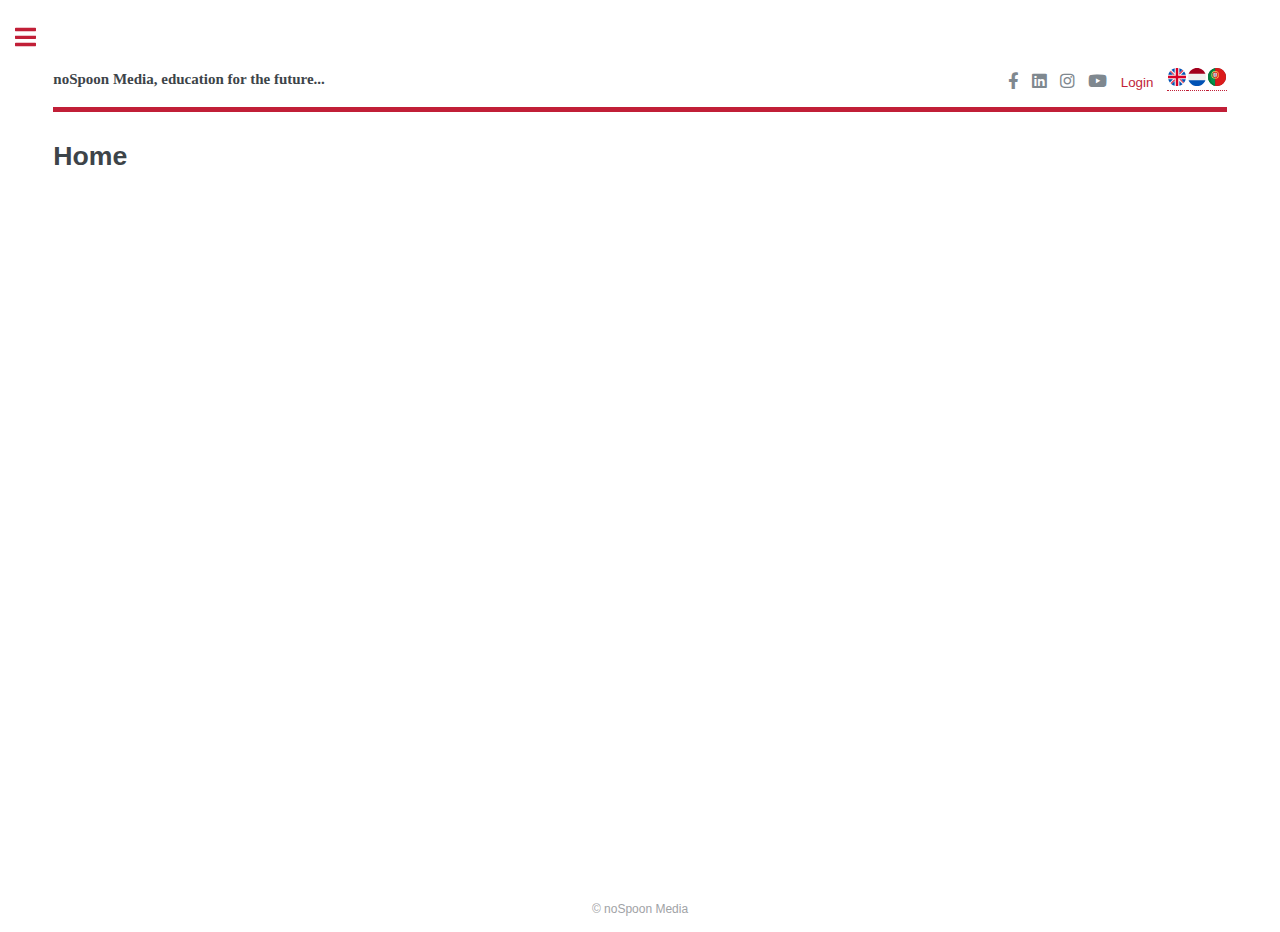
<file: index.html>
<!DOCTYPE html><html lang=en><head><title>noSpoon Media - Experiential education</title><meta charset=utf-8><meta name=viewport content="width=device-width,initial-scale=1,user-scalable=no"><link rel=apple-touch-icon sizes=180x180 href=/apple-touch-icon.png><link rel=icon type=image/png sizes=32x32 href=/favicon-32x32.png><link rel=icon type=image/png sizes=16x16 href=/favicon-16x16.png><link rel=manifest href=/site.webmanifest><script async src="https://www.googletagmanager.com/gtag/js?id=G-B2P81665F3"></script><script>window.dataLayer = window.dataLayer || [];
      function gtag(){dataLayer.push(arguments);}
      gtag('js', new Date());

      gtag('config', 'G-B2P81665F3');</script><link href=js/about.c6a830fb.js rel=prefetch><link href=css/app.f9dd3b3f.css rel=preload as=style><link href=css/chunk-vendors.80d8a5b6.css rel=preload as=style><link href=js/app.9971e738.js rel=preload as=script><link href=js/chunk-vendors.64f5aa78.js rel=preload as=script><link href=css/chunk-vendors.80d8a5b6.css rel=stylesheet><link href=css/app.f9dd3b3f.css rel=stylesheet></head><body class=is-preload><noscript><strong>We're sorry but this website doesn't work properly without JavaScript enabled. Please enable it to continue.</strong></noscript><div id=app></div><footer id=footer style=text-align:center;clear:both;><p class="copyright notranslate">&copy; noSpoon Media</p></footer><script src=assets/js/jquery.min.js></script><script src=assets/js/browser.min.js></script><script src=assets/js/breakpoints.min.js></script><script src=assets/js/util.js></script><script src=https://static.airtable.com/js/embed/embed_snippet_v1.js></script><script>function googleTranslateElementInit() {
          new google.translate.TranslateElement(
            {
              pageLanguage: 'en',
              includedLanguages: 'pt,nl,en',
              gaTrack: true,
              layout: google.translate.TranslateElement.InlineLayout.SIMPLE
            },
            'google_translate_element'
          );
        }</script><script src=js/chunk-vendors.64f5aa78.js></script><script src=js/app.9971e738.js></script></body></html>
</file>
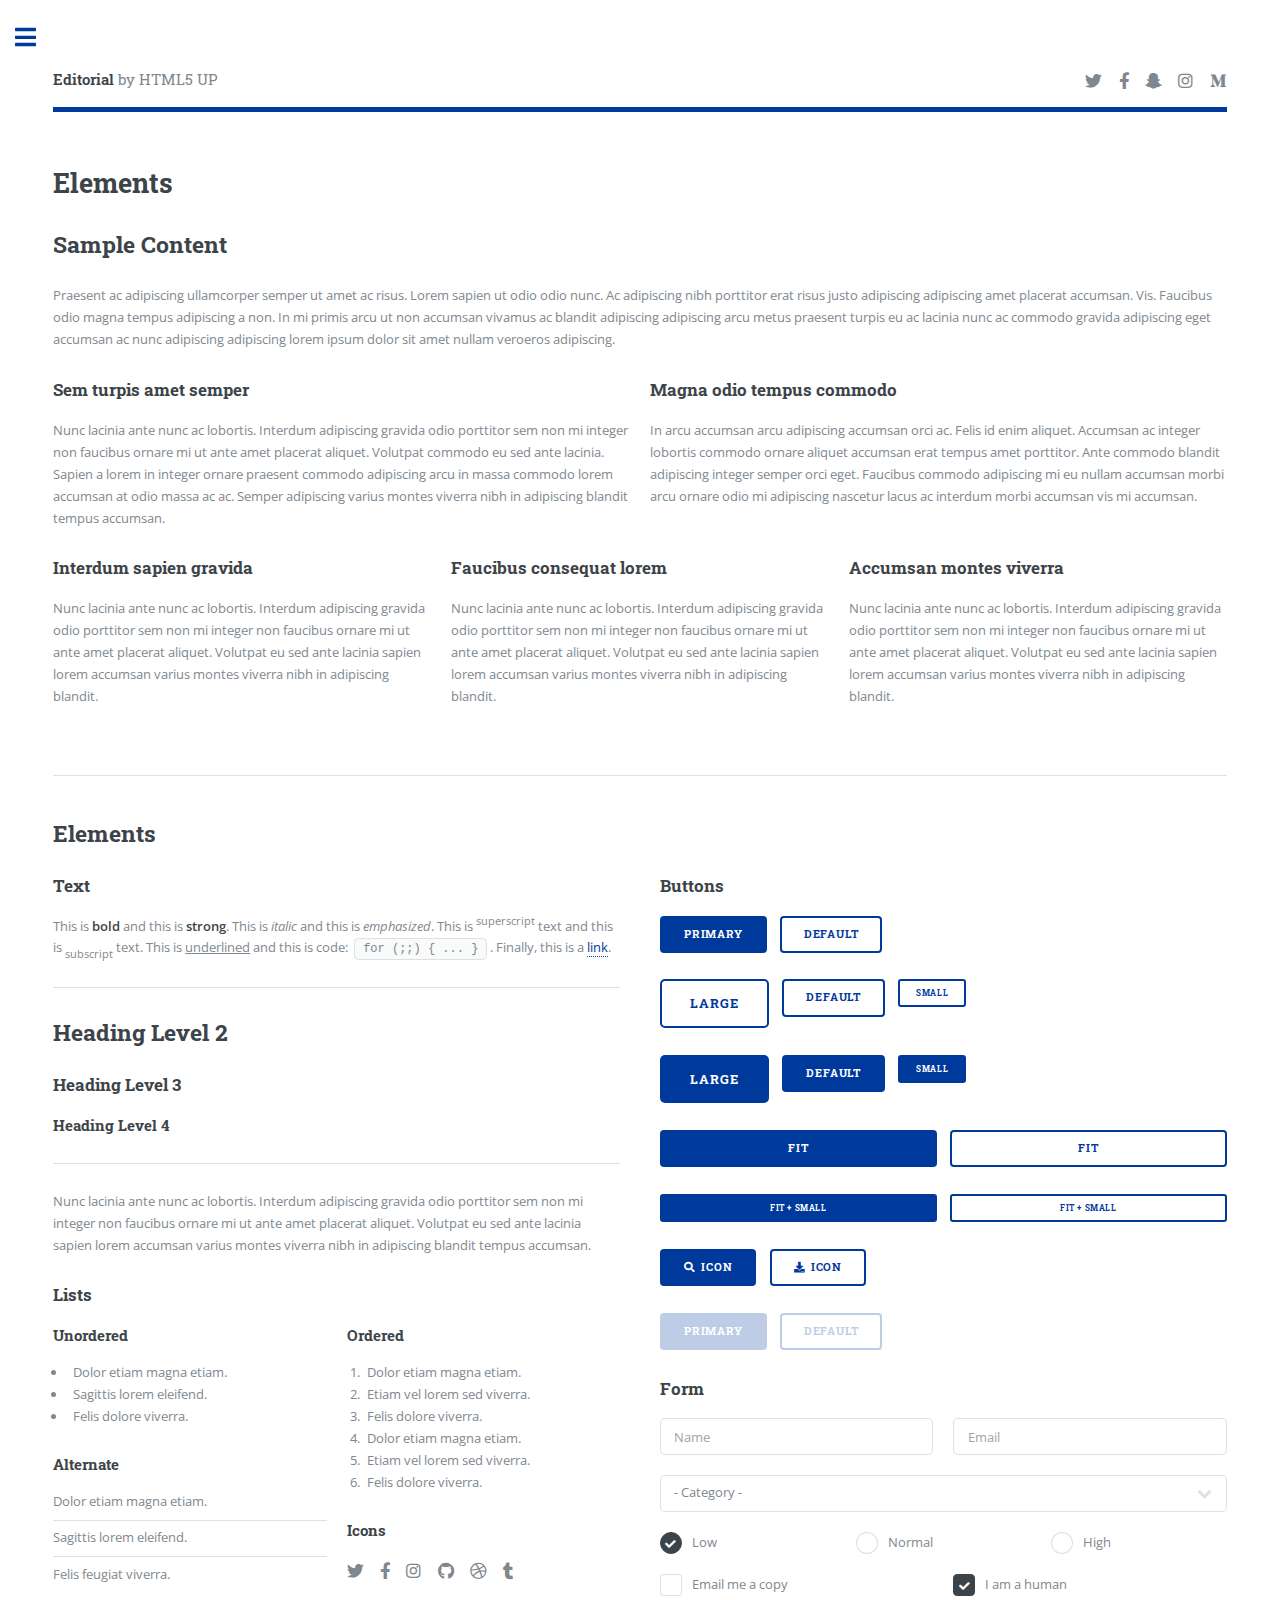
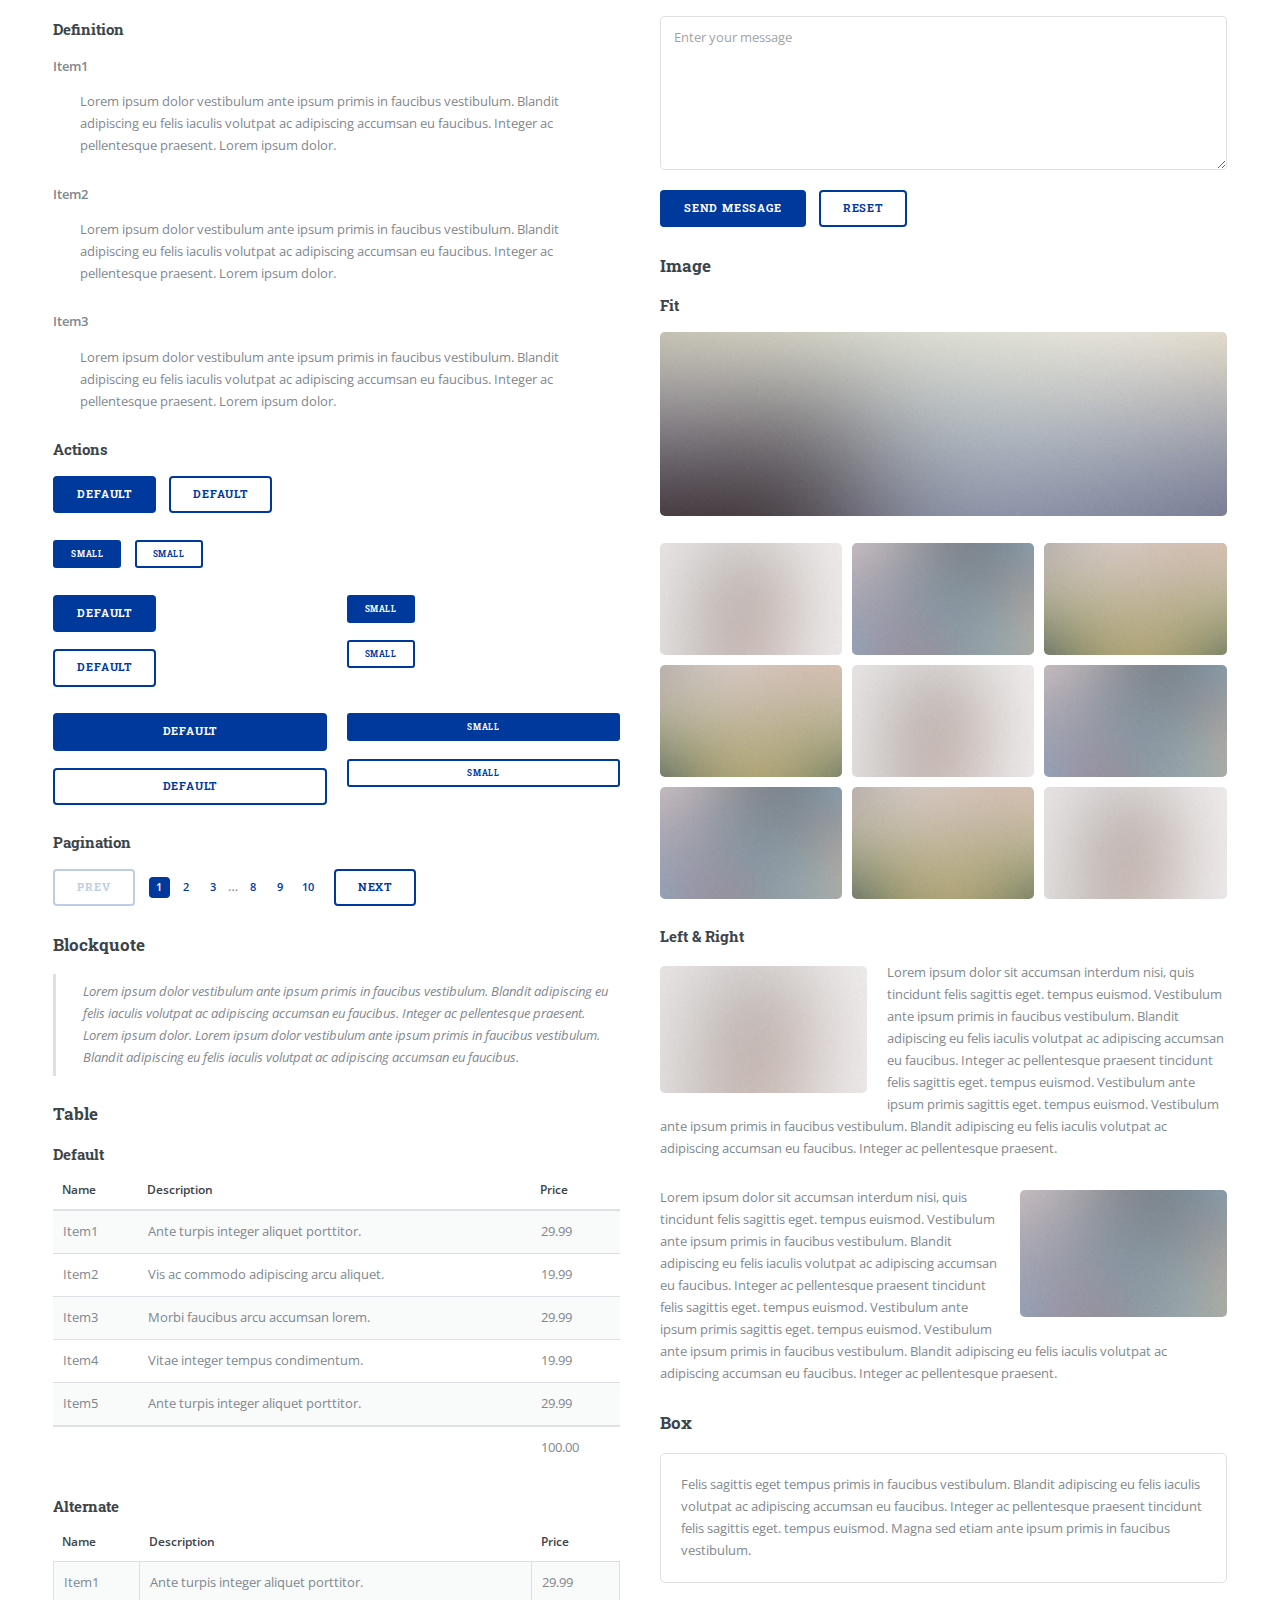
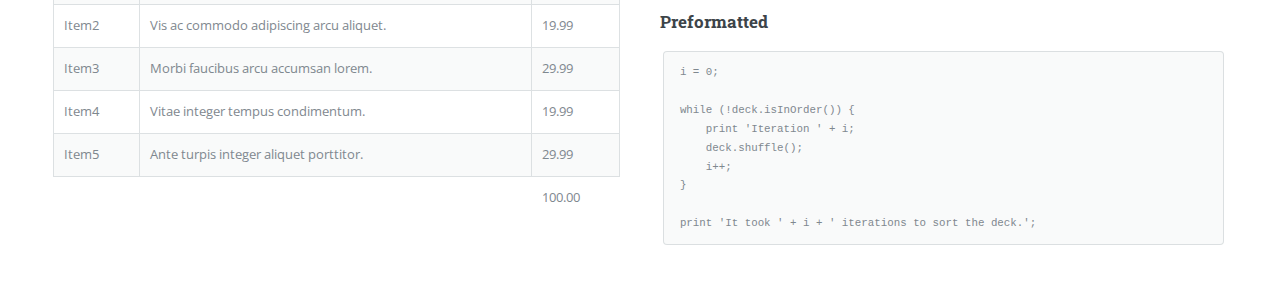
<file: elements.html>
<!DOCTYPE HTML>
<!--
	Editorial by HTML5 UP
	html5up.net | @ajlkn
	Free for personal and commercial use under the CCA 3.0 license (html5up.net/license)
-->
<html>
	<head>
		<title>Elements - Editorial by HTML5 UP</title>
		<meta charset="utf-8" />
		<meta name="viewport" content="width=device-width, initial-scale=1, user-scalable=no" />
		<link rel="stylesheet" href="assets/css/main.css" />
	</head>
	<body class="is-preload">

		<!-- Wrapper -->
			<div id="wrapper">

				<!-- Main -->
					<div id="main">
						<div class="inner">

							<!-- Header -->
								<header id="header">
									<a href="index.html" class="logo"><strong>Editorial</strong> by HTML5 UP</a>
									<ul class="icons">
										<li><a href="#" class="icon brands fa-twitter"><span class="label">Twitter</span></a></li>
										<li><a href="#" class="icon brands fa-facebook-f"><span class="label">Facebook</span></a></li>
										<li><a href="#" class="icon brands fa-snapchat-ghost"><span class="label">Snapchat</span></a></li>
										<li><a href="#" class="icon brands fa-instagram"><span class="label">Instagram</span></a></li>
										<li><a href="#" class="icon brands fa-medium-m"><span class="label">Medium</span></a></li>
									</ul>
								</header>

							<!-- Content -->
								<section>
									<header class="main">
										<h1>Elements</h1>
									</header>

									<!-- Content -->
										<h2 id="content">Sample Content</h2>
										<p>Praesent ac adipiscing ullamcorper semper ut amet ac risus. Lorem sapien ut odio odio nunc. Ac adipiscing nibh porttitor erat risus justo adipiscing adipiscing amet placerat accumsan. Vis. Faucibus odio magna tempus adipiscing a non. In mi primis arcu ut non accumsan vivamus ac blandit adipiscing adipiscing arcu metus praesent turpis eu ac lacinia nunc ac commodo gravida adipiscing eget accumsan ac nunc adipiscing adipiscing lorem ipsum dolor sit amet nullam veroeros adipiscing.</p>
										<div class="row">
											<div class="col-6 col-12-small">
												<h3>Sem turpis amet semper</h3>
												<p>Nunc lacinia ante nunc ac lobortis. Interdum adipiscing gravida odio porttitor sem non mi integer non faucibus ornare mi ut ante amet placerat aliquet. Volutpat commodo eu sed ante lacinia. Sapien a lorem in integer ornare praesent commodo adipiscing arcu in massa commodo lorem accumsan at odio massa ac ac. Semper adipiscing varius montes viverra nibh in adipiscing blandit tempus accumsan.</p>
											</div>
											<div class="col-6 col-12-small">
												<h3>Magna odio tempus commodo</h3>
												<p>In arcu accumsan arcu adipiscing accumsan orci ac. Felis id enim aliquet. Accumsan ac integer lobortis commodo ornare aliquet accumsan erat tempus amet porttitor. Ante commodo blandit adipiscing integer semper orci eget. Faucibus commodo adipiscing mi eu nullam accumsan morbi arcu ornare odio mi adipiscing nascetur lacus ac interdum morbi accumsan vis mi accumsan.</p>
											</div>
											<!-- Break -->
											<div class="col-4 col-12-medium">
												<h3>Interdum sapien gravida</h3>
												<p>Nunc lacinia ante nunc ac lobortis. Interdum adipiscing gravida odio porttitor sem non mi integer non faucibus ornare mi ut ante amet placerat aliquet. Volutpat eu sed ante lacinia sapien lorem accumsan varius montes viverra nibh in adipiscing blandit.</p>
											</div>
											<div class="col-4 col-12-medium">
												<h3>Faucibus consequat lorem</h3>
												<p>Nunc lacinia ante nunc ac lobortis. Interdum adipiscing gravida odio porttitor sem non mi integer non faucibus ornare mi ut ante amet placerat aliquet. Volutpat eu sed ante lacinia sapien lorem accumsan varius montes viverra nibh in adipiscing blandit.</p>
											</div>
											<div class="col-4 col-12-medium">
												<h3>Accumsan montes viverra</h3>
												<p>Nunc lacinia ante nunc ac lobortis. Interdum adipiscing gravida odio porttitor sem non mi integer non faucibus ornare mi ut ante amet placerat aliquet. Volutpat eu sed ante lacinia sapien lorem accumsan varius montes viverra nibh in adipiscing blandit.</p>
											</div>
										</div>

									<hr class="major" />

									<!-- Elements -->
										<h2 id="elements">Elements</h2>
										<div class="row gtr-200">
											<div class="col-6 col-12-medium">

												<!-- Text stuff -->
													<h3>Text</h3>
													<p>This is <b>bold</b> and this is <strong>strong</strong>. This is <i>italic</i> and this is <em>emphasized</em>.
													This is <sup>superscript</sup> text and this is <sub>subscript</sub> text.
													This is <u>underlined</u> and this is code: <code>for (;;) { ... }</code>.
													Finally, this is a <a href="#">link</a>.</p>
													<hr />
													<h2>Heading Level 2</h2>
													<h3>Heading Level 3</h3>
													<h4>Heading Level 4</h4>
													<hr />
													<p>Nunc lacinia ante nunc ac lobortis. Interdum adipiscing gravida odio porttitor sem non mi integer non faucibus ornare mi ut ante amet placerat aliquet. Volutpat eu sed ante lacinia sapien lorem accumsan varius montes viverra nibh in adipiscing blandit tempus accumsan.</p>

												<!-- Lists -->
													<h3>Lists</h3>
													<div class="row">
														<div class="col-6 col-12-small">

															<h4>Unordered</h4>
															<ul>
																<li>Dolor etiam magna etiam.</li>
																<li>Sagittis lorem eleifend.</li>
																<li>Felis dolore viverra.</li>
															</ul>

															<h4>Alternate</h4>
															<ul class="alt">
																<li>Dolor etiam magna etiam.</li>
																<li>Sagittis lorem eleifend.</li>
																<li>Felis feugiat viverra.</li>
															</ul>

														</div>
														<div class="col-6 col-12-small">

															<h4>Ordered</h4>
															<ol>
																<li>Dolor etiam magna etiam.</li>
																<li>Etiam vel lorem sed viverra.</li>
																<li>Felis dolore viverra.</li>
																<li>Dolor etiam magna etiam.</li>
																<li>Etiam vel lorem sed viverra.</li>
																<li>Felis dolore viverra.</li>
															</ol>

															<h4>Icons</h4>
															<ul class="icons">
																<li><a href="#" class="icon brands fa-twitter"><span class="label">Twitter</span></a></li>
																<li><a href="#" class="icon brands fa-facebook-f"><span class="label">Facebook</span></a></li>
																<li><a href="#" class="icon brands fa-instagram"><span class="label">Instagram</span></a></li>
																<li><a href="#" class="icon brands fa-github"><span class="label">Github</span></a></li>
																<li><a href="#" class="icon brands fa-dribbble"><span class="label">Dribbble</span></a></li>
																<li><a href="#" class="icon brands fa-tumblr"><span class="label">Tumblr</span></a></li>
															</ul>

														</div>
													</div>
													<h4>Definition</h4>
													<dl>
														<dt>Item1</dt>
														<dd>
															<p>Lorem ipsum dolor vestibulum ante ipsum primis in faucibus vestibulum. Blandit adipiscing eu felis iaculis volutpat ac adipiscing accumsan eu faucibus. Integer ac pellentesque praesent. Lorem ipsum dolor.</p>
														</dd>
														<dt>Item2</dt>
														<dd>
															<p>Lorem ipsum dolor vestibulum ante ipsum primis in faucibus vestibulum. Blandit adipiscing eu felis iaculis volutpat ac adipiscing accumsan eu faucibus. Integer ac pellentesque praesent. Lorem ipsum dolor.</p>
														</dd>
														<dt>Item3</dt>
														<dd>
															<p>Lorem ipsum dolor vestibulum ante ipsum primis in faucibus vestibulum. Blandit adipiscing eu felis iaculis volutpat ac adipiscing accumsan eu faucibus. Integer ac pellentesque praesent. Lorem ipsum dolor.</p>
														</dd>
													</dl>

													<h4>Actions</h4>
													<ul class="actions">
														<li><a href="#" class="button primary">Default</a></li>
														<li><a href="#" class="button">Default</a></li>
													</ul>
													<ul class="actions small">
														<li><a href="#" class="button primary small">Small</a></li>
														<li><a href="#" class="button small">Small</a></li>
													</ul>
													<div class="row">
														<div class="col-6 col-12-small">
															<ul class="actions stacked">
																<li><a href="#" class="button primary">Default</a></li>
																<li><a href="#" class="button">Default</a></li>
															</ul>
														</div>
														<div class="col-6 col-12-small">
															<ul class="actions stacked">
																<li><a href="#" class="button primary small">Small</a></li>
																<li><a href="#" class="button small">Small</a></li>
															</ul>
														</div>
														<div class="col-6 col-12-small">
															<ul class="actions stacked">
																<li><a href="#" class="button primary fit">Default</a></li>
																<li><a href="#" class="button fit">Default</a></li>
															</ul>
														</div>
														<div class="col-6 col-12-small">
															<ul class="actions stacked">
																<li><a href="#" class="button primary small fit">Small</a></li>
																<li><a href="#" class="button small fit">Small</a></li>
															</ul>
														</div>
													</div>

													<h4>Pagination</h4>
													<ul class="pagination">
														<li><span class="button disabled">Prev</span></li>
														<li><a href="#" class="page active">1</a></li>
														<li><a href="#" class="page">2</a></li>
														<li><a href="#" class="page">3</a></li>
														<li><span>&hellip;</span></li>
														<li><a href="#" class="page">8</a></li>
														<li><a href="#" class="page">9</a></li>
														<li><a href="#" class="page">10</a></li>
														<li><a href="#" class="button">Next</a></li>
													</ul>

												<!-- Blockquote -->
													<h3>Blockquote</h3>
													<blockquote>Lorem ipsum dolor vestibulum ante ipsum primis in faucibus vestibulum. Blandit adipiscing eu felis iaculis volutpat ac adipiscing accumsan eu faucibus. Integer ac pellentesque praesent. Lorem ipsum dolor. Lorem ipsum dolor vestibulum ante ipsum primis in faucibus vestibulum. Blandit adipiscing eu felis iaculis volutpat ac adipiscing accumsan eu faucibus.</blockquote>

												<!-- Table -->
													<h3>Table</h3>

													<h4>Default</h4>
													<div class="table-wrapper">
														<table>
															<thead>
																<tr>
																	<th>Name</th>
																	<th>Description</th>
																	<th>Price</th>
																</tr>
															</thead>
															<tbody>
																<tr>
																	<td>Item1</td>
																	<td>Ante turpis integer aliquet porttitor.</td>
																	<td>29.99</td>
																</tr>
																<tr>
																	<td>Item2</td>
																	<td>Vis ac commodo adipiscing arcu aliquet.</td>
																	<td>19.99</td>
																</tr>
																<tr>
																	<td>Item3</td>
																	<td> Morbi faucibus arcu accumsan lorem.</td>
																	<td>29.99</td>
																</tr>
																<tr>
																	<td>Item4</td>
																	<td>Vitae integer tempus condimentum.</td>
																	<td>19.99</td>
																</tr>
																<tr>
																	<td>Item5</td>
																	<td>Ante turpis integer aliquet porttitor.</td>
																	<td>29.99</td>
																</tr>
															</tbody>
															<tfoot>
																<tr>
																	<td colspan="2"></td>
																	<td>100.00</td>
																</tr>
															</tfoot>
														</table>
													</div>

													<h4>Alternate</h4>
													<div class="table-wrapper">
														<table class="alt">
															<thead>
																<tr>
																	<th>Name</th>
																	<th>Description</th>
																	<th>Price</th>
																</tr>
															</thead>
															<tbody>
																<tr>
																	<td>Item1</td>
																	<td>Ante turpis integer aliquet porttitor.</td>
																	<td>29.99</td>
																</tr>
																<tr>
																	<td>Item2</td>
																	<td>Vis ac commodo adipiscing arcu aliquet.</td>
																	<td>19.99</td>
																</tr>
																<tr>
																	<td>Item3</td>
																	<td> Morbi faucibus arcu accumsan lorem.</td>
																	<td>29.99</td>
																</tr>
																<tr>
																	<td>Item4</td>
																	<td>Vitae integer tempus condimentum.</td>
																	<td>19.99</td>
																</tr>
																<tr>
																	<td>Item5</td>
																	<td>Ante turpis integer aliquet porttitor.</td>
																	<td>29.99</td>
																</tr>
															</tbody>
															<tfoot>
																<tr>
																	<td colspan="2"></td>
																	<td>100.00</td>
																</tr>
															</tfoot>
														</table>
													</div>

											</div>
											<div class="col-6 col-12-medium">

												<!-- Buttons -->
													<h3>Buttons</h3>
													<ul class="actions">
														<li><a href="#" class="button primary">Primary</a></li>
														<li><a href="#" class="button">Default</a></li>
													</ul>
													<ul class="actions">
														<li><a href="#" class="button large">Large</a></li>
														<li><a href="#" class="button">Default</a></li>
														<li><a href="#" class="button small">Small</a></li>
													</ul>
													<ul class="actions">
														<li><a href="#" class="button primary large">Large</a></li>
														<li><a href="#" class="button primary">Default</a></li>
														<li><a href="#" class="button primary small">Small</a></li>
													</ul>
													<ul class="actions fit">
														<li><a href="#" class="button primary fit">Fit</a></li>
														<li><a href="#" class="button fit">Fit</a></li>
													</ul>
													<ul class="actions fit small">
														<li><a href="#" class="button primary fit small">Fit + Small</a></li>
														<li><a href="#" class="button fit small">Fit + Small</a></li>
													</ul>
													<ul class="actions">
														<li><a href="#" class="button primary icon solid fa-search">Icon</a></li>
														<li><a href="#" class="button icon solid fa-download">Icon</a></li>
													</ul>
													<ul class="actions">
														<li><span class="button primary disabled">Primary</span></li>
														<li><span class="button disabled">Default</span></li>
													</ul>

												<!-- Form -->
													<h3>Form</h3>

													<form method="post" action="#">
														<div class="row gtr-uniform">
															<div class="col-6 col-12-xsmall">
																<input type="text" name="demo-name" id="demo-name" value="" placeholder="Name" />
															</div>
															<div class="col-6 col-12-xsmall">
																<input type="email" name="demo-email" id="demo-email" value="" placeholder="Email" />
															</div>
															<!-- Break -->
															<div class="col-12">
																<select name="demo-category" id="demo-category">
																	<option value="">- Category -</option>
																	<option value="1">Manufacturing</option>
																	<option value="1">Shipping</option>
																	<option value="1">Administration</option>
																	<option value="1">Human Resources</option>
																</select>
															</div>
															<!-- Break -->
															<div class="col-4 col-12-small">
																<input type="radio" id="demo-priority-low" name="demo-priority" checked>
																<label for="demo-priority-low">Low</label>
															</div>
															<div class="col-4 col-12-small">
																<input type="radio" id="demo-priority-normal" name="demo-priority">
																<label for="demo-priority-normal">Normal</label>
															</div>
															<div class="col-4 col-12-small">
																<input type="radio" id="demo-priority-high" name="demo-priority">
																<label for="demo-priority-high">High</label>
															</div>
															<!-- Break -->
															<div class="col-6 col-12-small">
																<input type="checkbox" id="demo-copy" name="demo-copy">
																<label for="demo-copy">Email me a copy</label>
															</div>
															<div class="col-6 col-12-small">
																<input type="checkbox" id="demo-human" name="demo-human" checked>
																<label for="demo-human">I am a human</label>
															</div>
															<!-- Break -->
															<div class="col-12">
																<textarea name="demo-message" id="demo-message" placeholder="Enter your message" rows="6"></textarea>
															</div>
															<!-- Break -->
															<div class="col-12">
																<ul class="actions">
																	<li><input type="submit" value="Send Message" class="primary" /></li>
																	<li><input type="reset" value="Reset" /></li>
																</ul>
															</div>
														</div>
													</form>

												<!-- Image -->
													<h3>Image</h3>

													<h4>Fit</h4>
													<span class="image fit"><img src="images/pic11.jpg" alt="" /></span>
													<div class="box alt">
														<div class="row gtr-50 gtr-uniform">
															<div class="col-4"><span class="image fit"><img src="images/pic01.jpg" alt="" /></span></div>
															<div class="col-4"><span class="image fit"><img src="images/pic02.jpg" alt="" /></span></div>
															<div class="col-4"><span class="image fit"><img src="images/pic03.jpg" alt="" /></span></div>
															<!-- Break -->
															<div class="col-4"><span class="image fit"><img src="images/pic03.jpg" alt="" /></span></div>
															<div class="col-4"><span class="image fit"><img src="images/pic01.jpg" alt="" /></span></div>
															<div class="col-4"><span class="image fit"><img src="images/pic02.jpg" alt="" /></span></div>
															<!-- Break -->
															<div class="col-4"><span class="image fit"><img src="images/pic02.jpg" alt="" /></span></div>
															<div class="col-4"><span class="image fit"><img src="images/pic03.jpg" alt="" /></span></div>
															<div class="col-4"><span class="image fit"><img src="images/pic01.jpg" alt="" /></span></div>
														</div>
													</div>

													<h4>Left &amp; Right</h4>
													<p><span class="image left"><img src="images/pic01.jpg" alt="" /></span>Lorem ipsum dolor sit accumsan interdum nisi, quis tincidunt felis sagittis eget. tempus euismod. Vestibulum ante ipsum primis in faucibus vestibulum. Blandit adipiscing eu felis iaculis volutpat ac adipiscing accumsan eu faucibus. Integer ac pellentesque praesent tincidunt felis sagittis eget. tempus euismod. Vestibulum ante ipsum primis sagittis eget. tempus euismod. Vestibulum ante ipsum primis in faucibus vestibulum. Blandit adipiscing eu felis iaculis volutpat ac adipiscing accumsan eu faucibus. Integer ac pellentesque praesent.</p>
													<p><span class="image right"><img src="images/pic02.jpg" alt="" /></span>Lorem ipsum dolor sit accumsan interdum nisi, quis tincidunt felis sagittis eget. tempus euismod. Vestibulum ante ipsum primis in faucibus vestibulum. Blandit adipiscing eu felis iaculis volutpat ac adipiscing accumsan eu faucibus. Integer ac pellentesque praesent tincidunt felis sagittis eget. tempus euismod. Vestibulum ante ipsum primis sagittis eget. tempus euismod. Vestibulum ante ipsum primis in faucibus vestibulum. Blandit adipiscing eu felis iaculis volutpat ac adipiscing accumsan eu faucibus. Integer ac pellentesque praesent.</p>

												<!-- Box -->
													<h3>Box</h3>
													<div class="box">
														<p>Felis sagittis eget tempus primis in faucibus vestibulum. Blandit adipiscing eu felis iaculis volutpat ac adipiscing accumsan eu faucibus. Integer ac pellentesque praesent tincidunt felis sagittis eget. tempus euismod. Magna sed etiam ante ipsum primis in faucibus vestibulum.</p>
													</div>

												<!-- Preformatted Code -->
													<h3>Preformatted</h3>
													<pre><code>i = 0;

while (!deck.isInOrder()) {
    print 'Iteration ' + i;
    deck.shuffle();
    i++;
}

print 'It took ' + i + ' iterations to sort the deck.';
</code></pre>

											</div>
										</div>

								</section>

						</div>
					</div>

				<!-- Sidebar -->
					<div id="sidebar">
						<div class="inner">

							<!-- Search -->
								<section id="search" class="alt">
									<form method="post" action="#">
										<input type="text" name="query" id="query" placeholder="Search" />
									</form>
								</section>

							<!-- Menu -->
								<nav id="menu">
									<header class="major">
										<h2>Menu</h2>
									</header>
									<ul>
										<li><a href="index.html">Homepage</a></li>
										<li><a href="generic.html">Generic</a></li>
										<li><a href="elements.html">Elements</a></li>
										<li>
											<span class="opener">Submenu</span>
											<ul>
												<li><a href="#">Lorem Dolor</a></li>
												<li><a href="#">Ipsum Adipiscing</a></li>
												<li><a href="#">Tempus Magna</a></li>
												<li><a href="#">Feugiat Veroeros</a></li>
											</ul>
										</li>
										<li><a href="#">Etiam Dolore</a></li>
										<li><a href="#">Adipiscing</a></li>
										<li>
											<span class="opener">Another Submenu</span>
											<ul>
												<li><a href="#">Lorem Dolor</a></li>
												<li><a href="#">Ipsum Adipiscing</a></li>
												<li><a href="#">Tempus Magna</a></li>
												<li><a href="#">Feugiat Veroeros</a></li>
											</ul>
										</li>
										<li><a href="#">Maximus Erat</a></li>
										<li><a href="#">Sapien Mauris</a></li>
										<li><a href="#">Amet Lacinia</a></li>
									</ul>
								</nav>

							<!-- Section -->
								<section>
									<header class="major">
										<h2>Ante interdum</h2>
									</header>
									<div class="mini-posts">
										<article>
											<a href="#" class="image"><img src="images/pic07.jpg" alt="" /></a>
											<p>Aenean ornare velit lacus, ac varius enim lorem ullamcorper dolore aliquam.</p>
										</article>
										<article>
											<a href="#" class="image"><img src="images/pic08.jpg" alt="" /></a>
											<p>Aenean ornare velit lacus, ac varius enim lorem ullamcorper dolore aliquam.</p>
										</article>
										<article>
											<a href="#" class="image"><img src="images/pic09.jpg" alt="" /></a>
											<p>Aenean ornare velit lacus, ac varius enim lorem ullamcorper dolore aliquam.</p>
										</article>
									</div>
									<ul class="actions">
										<li><a href="#" class="button">More</a></li>
									</ul>
								</section>

							<!-- Section -->
								<section>
									<header class="major">
										<h2>Get in touch</h2>
									</header>
									<p>Sed varius enim lorem ullamcorper dolore aliquam aenean ornare velit lacus, ac varius enim lorem ullamcorper dolore. Proin sed aliquam facilisis ante interdum. Sed nulla amet lorem feugiat tempus aliquam.</p>
									<ul class="contact">
										<li class="icon solid fa-envelope"><a href="#">information@untitled.tld</a></li>
										<li class="icon solid fa-phone">(000) 000-0000</li>
										<li class="icon solid fa-home">1234 Somewhere Road #8254<br />
										Nashville, TN 00000-0000</li>
									</ul>
								</section>

							<!-- Footer -->
								<footer id="footer">
									<p class="copyright">&copy; Untitled. All rights reserved. Demo Images: <a href="https://unsplash.com">Unsplash</a>. Design: <a href="https://html5up.net">HTML5 UP</a>.</p>
								</footer>

						</div>
					</div>

			</div>

		<!-- Scripts -->
			<script src="assets/js/jquery.min.js"></script>
			<script src="assets/js/browser.min.js"></script>
			<script src="assets/js/breakpoints.min.js"></script>
			<script src="assets/js/util.js"></script>
			<script src="assets/js/main.js"></script>

	</body>
</html>
</file>
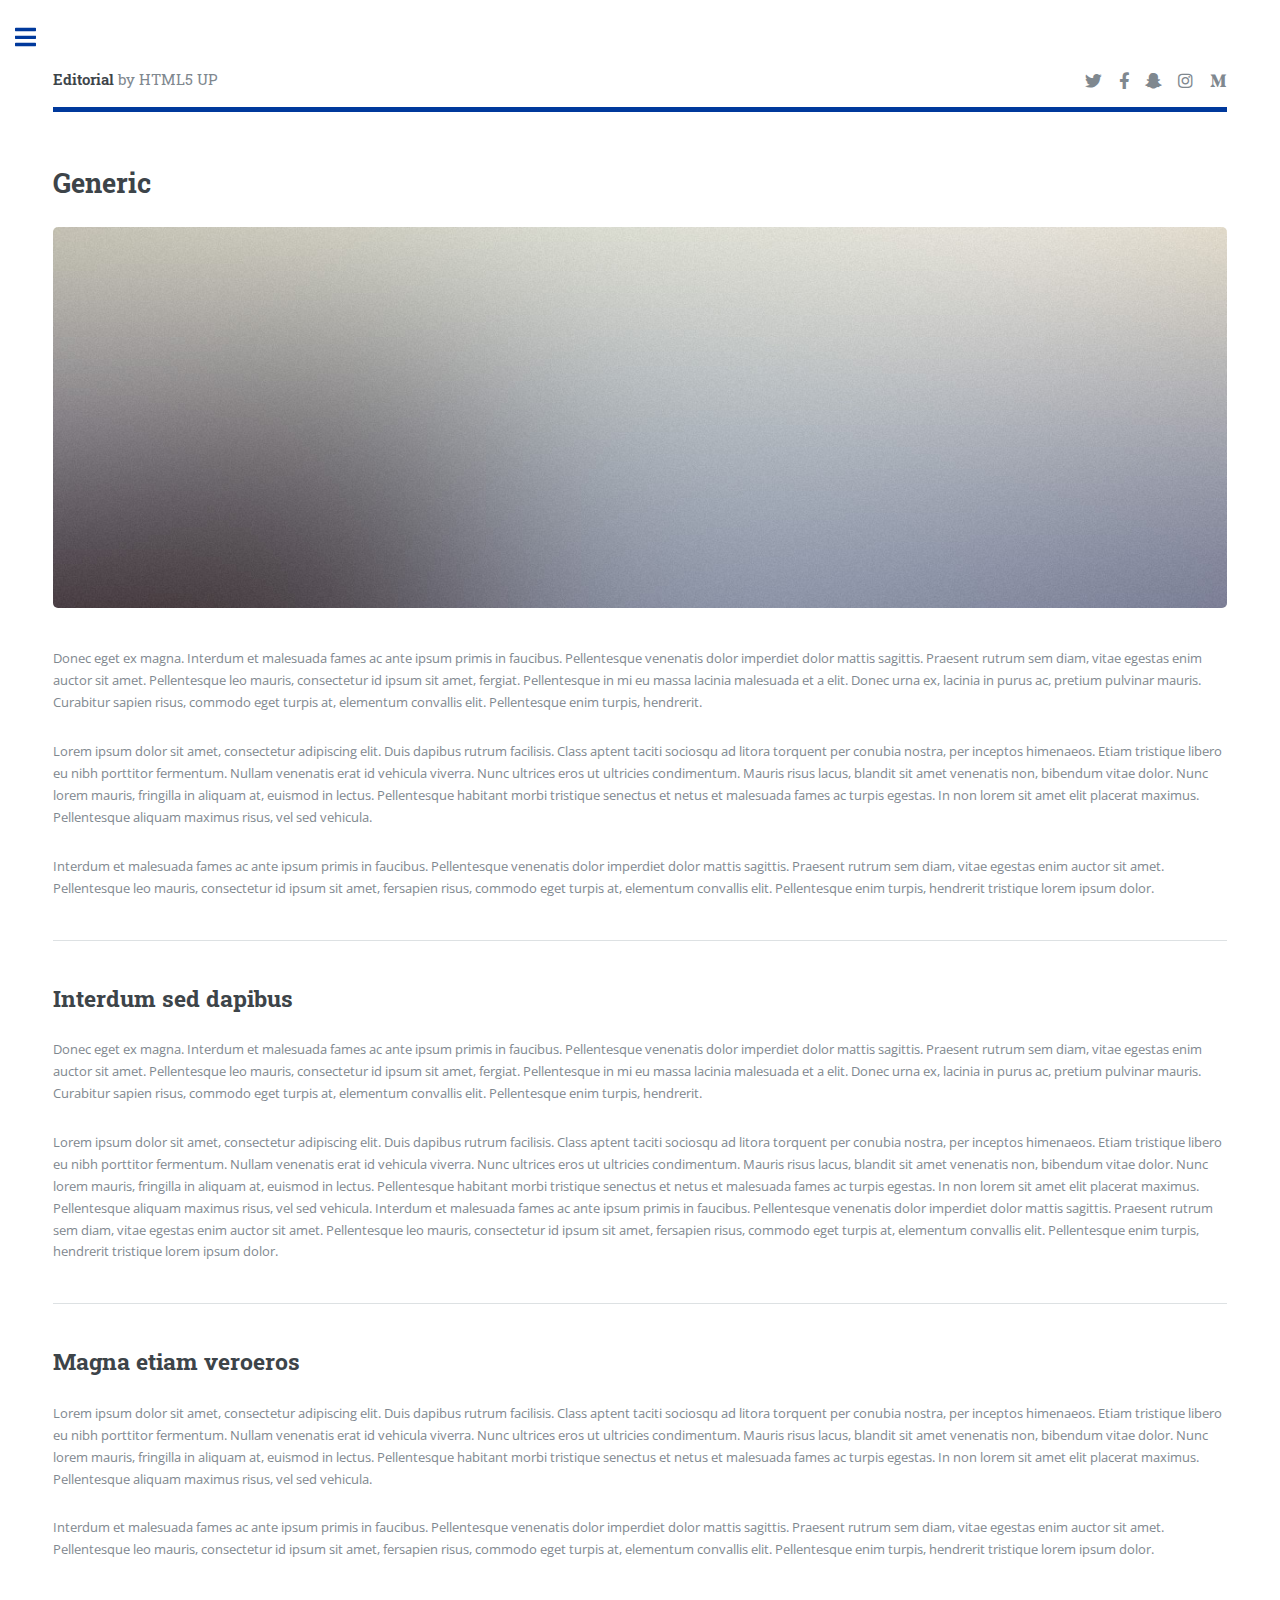
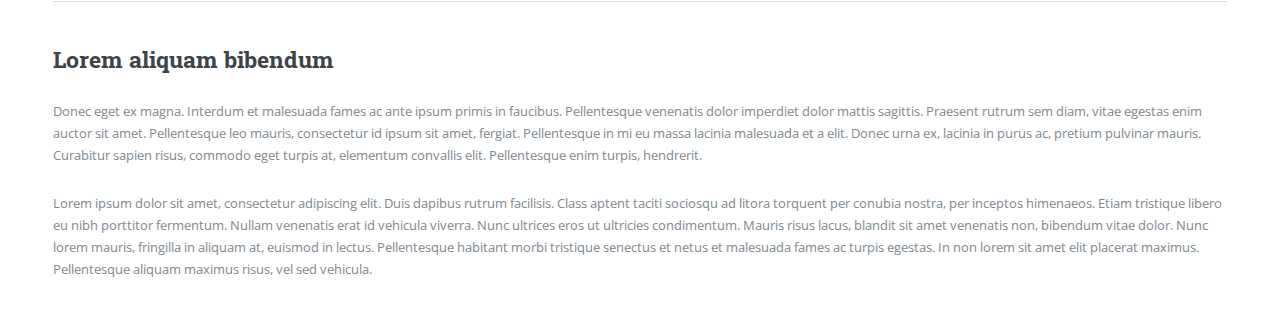
<file: generic.html>
<!DOCTYPE HTML>
<!--
	Editorial by HTML5 UP
	html5up.net | @ajlkn
	Free for personal and commercial use under the CCA 3.0 license (html5up.net/license)
-->
<html>
	<head>
		<title>Generic - Editorial by HTML5 UP</title>
		<meta charset="utf-8" />
		<meta name="viewport" content="width=device-width, initial-scale=1, user-scalable=no" />
		<link rel="stylesheet" href="assets/css/main.css" />
	</head>
	<body class="is-preload">

		<!-- Wrapper -->
			<div id="wrapper">

				<!-- Main -->
					<div id="main">
						<div class="inner">

							<!-- Header -->
								<header id="header">
									<a href="index.html" class="logo"><strong>Editorial</strong> by HTML5 UP</a>
									<ul class="icons">
										<li><a href="#" class="icon brands fa-twitter"><span class="label">Twitter</span></a></li>
										<li><a href="#" class="icon brands fa-facebook-f"><span class="label">Facebook</span></a></li>
										<li><a href="#" class="icon brands fa-snapchat-ghost"><span class="label">Snapchat</span></a></li>
										<li><a href="#" class="icon brands fa-instagram"><span class="label">Instagram</span></a></li>
										<li><a href="#" class="icon brands fa-medium-m"><span class="label">Medium</span></a></li>
									</ul>
								</header>

							<!-- Content -->
								<section>
									<header class="main">
										<h1>Generic</h1>
									</header>

									<span class="image main"><img src="images/pic11.jpg" alt="" /></span>

									<p>Donec eget ex magna. Interdum et malesuada fames ac ante ipsum primis in faucibus. Pellentesque venenatis dolor imperdiet dolor mattis sagittis. Praesent rutrum sem diam, vitae egestas enim auctor sit amet. Pellentesque leo mauris, consectetur id ipsum sit amet, fergiat. Pellentesque in mi eu massa lacinia malesuada et a elit. Donec urna ex, lacinia in purus ac, pretium pulvinar mauris. Curabitur sapien risus, commodo eget turpis at, elementum convallis elit. Pellentesque enim turpis, hendrerit.</p>
									<p>Lorem ipsum dolor sit amet, consectetur adipiscing elit. Duis dapibus rutrum facilisis. Class aptent taciti sociosqu ad litora torquent per conubia nostra, per inceptos himenaeos. Etiam tristique libero eu nibh porttitor fermentum. Nullam venenatis erat id vehicula viverra. Nunc ultrices eros ut ultricies condimentum. Mauris risus lacus, blandit sit amet venenatis non, bibendum vitae dolor. Nunc lorem mauris, fringilla in aliquam at, euismod in lectus. Pellentesque habitant morbi tristique senectus et netus et malesuada fames ac turpis egestas. In non lorem sit amet elit placerat maximus. Pellentesque aliquam maximus risus, vel sed vehicula.</p>
									<p>Interdum et malesuada fames ac ante ipsum primis in faucibus. Pellentesque venenatis dolor imperdiet dolor mattis sagittis. Praesent rutrum sem diam, vitae egestas enim auctor sit amet. Pellentesque leo mauris, consectetur id ipsum sit amet, fersapien risus, commodo eget turpis at, elementum convallis elit. Pellentesque enim turpis, hendrerit tristique lorem ipsum dolor.</p>

									<hr class="major" />

									<h2>Interdum sed dapibus</h2>
									<p>Donec eget ex magna. Interdum et malesuada fames ac ante ipsum primis in faucibus. Pellentesque venenatis dolor imperdiet dolor mattis sagittis. Praesent rutrum sem diam, vitae egestas enim auctor sit amet. Pellentesque leo mauris, consectetur id ipsum sit amet, fergiat. Pellentesque in mi eu massa lacinia malesuada et a elit. Donec urna ex, lacinia in purus ac, pretium pulvinar mauris. Curabitur sapien risus, commodo eget turpis at, elementum convallis elit. Pellentesque enim turpis, hendrerit.</p>
									<p>Lorem ipsum dolor sit amet, consectetur adipiscing elit. Duis dapibus rutrum facilisis. Class aptent taciti sociosqu ad litora torquent per conubia nostra, per inceptos himenaeos. Etiam tristique libero eu nibh porttitor fermentum. Nullam venenatis erat id vehicula viverra. Nunc ultrices eros ut ultricies condimentum. Mauris risus lacus, blandit sit amet venenatis non, bibendum vitae dolor. Nunc lorem mauris, fringilla in aliquam at, euismod in lectus. Pellentesque habitant morbi tristique senectus et netus et malesuada fames ac turpis egestas. In non lorem sit amet elit placerat maximus. Pellentesque aliquam maximus risus, vel sed vehicula. Interdum et malesuada fames ac ante ipsum primis in faucibus. Pellentesque venenatis dolor imperdiet dolor mattis sagittis. Praesent rutrum sem diam, vitae egestas enim auctor sit amet. Pellentesque leo mauris, consectetur id ipsum sit amet, fersapien risus, commodo eget turpis at, elementum convallis elit. Pellentesque enim turpis, hendrerit tristique lorem ipsum dolor.</p>

									<hr class="major" />

									<h2>Magna etiam veroeros</h2>
									<p>Lorem ipsum dolor sit amet, consectetur adipiscing elit. Duis dapibus rutrum facilisis. Class aptent taciti sociosqu ad litora torquent per conubia nostra, per inceptos himenaeos. Etiam tristique libero eu nibh porttitor fermentum. Nullam venenatis erat id vehicula viverra. Nunc ultrices eros ut ultricies condimentum. Mauris risus lacus, blandit sit amet venenatis non, bibendum vitae dolor. Nunc lorem mauris, fringilla in aliquam at, euismod in lectus. Pellentesque habitant morbi tristique senectus et netus et malesuada fames ac turpis egestas. In non lorem sit amet elit placerat maximus. Pellentesque aliquam maximus risus, vel sed vehicula.</p>
									<p>Interdum et malesuada fames ac ante ipsum primis in faucibus. Pellentesque venenatis dolor imperdiet dolor mattis sagittis. Praesent rutrum sem diam, vitae egestas enim auctor sit amet. Pellentesque leo mauris, consectetur id ipsum sit amet, fersapien risus, commodo eget turpis at, elementum convallis elit. Pellentesque enim turpis, hendrerit tristique lorem ipsum dolor.</p>

									<hr class="major" />

									<h2>Lorem aliquam bibendum</h2>
									<p>Donec eget ex magna. Interdum et malesuada fames ac ante ipsum primis in faucibus. Pellentesque venenatis dolor imperdiet dolor mattis sagittis. Praesent rutrum sem diam, vitae egestas enim auctor sit amet. Pellentesque leo mauris, consectetur id ipsum sit amet, fergiat. Pellentesque in mi eu massa lacinia malesuada et a elit. Donec urna ex, lacinia in purus ac, pretium pulvinar mauris. Curabitur sapien risus, commodo eget turpis at, elementum convallis elit. Pellentesque enim turpis, hendrerit.</p>
									<p>Lorem ipsum dolor sit amet, consectetur adipiscing elit. Duis dapibus rutrum facilisis. Class aptent taciti sociosqu ad litora torquent per conubia nostra, per inceptos himenaeos. Etiam tristique libero eu nibh porttitor fermentum. Nullam venenatis erat id vehicula viverra. Nunc ultrices eros ut ultricies condimentum. Mauris risus lacus, blandit sit amet venenatis non, bibendum vitae dolor. Nunc lorem mauris, fringilla in aliquam at, euismod in lectus. Pellentesque habitant morbi tristique senectus et netus et malesuada fames ac turpis egestas. In non lorem sit amet elit placerat maximus. Pellentesque aliquam maximus risus, vel sed vehicula.</p>

								</section>

						</div>
					</div>

				<!-- Sidebar -->
					<div id="sidebar">
						<div class="inner">

							<!-- Search -->
								<section id="search" class="alt">
									<form method="post" action="#">
										<input type="text" name="query" id="query" placeholder="Search" />
									</form>
								</section>

							<!-- Menu -->
								<nav id="menu">
									<header class="major">
										<h2>Menu</h2>
									</header>
									<ul>
										<li><a href="index.html">Homepage</a></li>
										<li><a href="generic.html">Generic</a></li>
										<li><a href="elements.html">Elements</a></li>
										<li>
											<span class="opener">Submenu</span>
											<ul>
												<li><a href="#">Lorem Dolor</a></li>
												<li><a href="#">Ipsum Adipiscing</a></li>
												<li><a href="#">Tempus Magna</a></li>
												<li><a href="#">Feugiat Veroeros</a></li>
											</ul>
										</li>
										<li><a href="#">Etiam Dolore</a></li>
										<li><a href="#">Adipiscing</a></li>
										<li>
											<span class="opener">Another Submenu</span>
											<ul>
												<li><a href="#">Lorem Dolor</a></li>
												<li><a href="#">Ipsum Adipiscing</a></li>
												<li><a href="#">Tempus Magna</a></li>
												<li><a href="#">Feugiat Veroeros</a></li>
											</ul>
										</li>
										<li><a href="#">Maximus Erat</a></li>
										<li><a href="#">Sapien Mauris</a></li>
										<li><a href="#">Amet Lacinia</a></li>
									</ul>
								</nav>

							<!-- Section -->
								<section>
									<header class="major">
										<h2>Ante interdum</h2>
									</header>
									<div class="mini-posts">
										<article>
											<a href="#" class="image"><img src="images/pic07.jpg" alt="" /></a>
											<p>Aenean ornare velit lacus, ac varius enim lorem ullamcorper dolore aliquam.</p>
										</article>
										<article>
											<a href="#" class="image"><img src="images/pic08.jpg" alt="" /></a>
											<p>Aenean ornare velit lacus, ac varius enim lorem ullamcorper dolore aliquam.</p>
										</article>
										<article>
											<a href="#" class="image"><img src="images/pic09.jpg" alt="" /></a>
											<p>Aenean ornare velit lacus, ac varius enim lorem ullamcorper dolore aliquam.</p>
										</article>
									</div>
									<ul class="actions">
										<li><a href="#" class="button">More</a></li>
									</ul>
								</section>

							<!-- Section -->
								<section>
									<header class="major">
										<h2>Get in touch</h2>
									</header>
									<p>Sed varius enim lorem ullamcorper dolore aliquam aenean ornare velit lacus, ac varius enim lorem ullamcorper dolore. Proin sed aliquam facilisis ante interdum. Sed nulla amet lorem feugiat tempus aliquam.</p>
									<ul class="contact">
										<li class="icon solid fa-envelope"><a href="#">information@untitled.tld</a></li>
										<li class="icon solid fa-phone">(000) 000-0000</li>
										<li class="icon solid fa-home">1234 Somewhere Road #8254<br />
										Nashville, TN 00000-0000</li>
									</ul>
								</section>

							<!-- Footer -->
								<footer id="footer">
									<p class="copyright">&copy; Untitled. All rights reserved. Demo Images: <a href="https://unsplash.com">Unsplash</a>. Design: <a href="https://html5up.net">HTML5 UP</a>.</p>
								</footer>

						</div>
					</div>

			</div>

		<!-- Scripts -->
			<script src="assets/js/jquery.min.js"></script>
			<script src="assets/js/browser.min.js"></script>
			<script src="assets/js/breakpoints.min.js"></script>
			<script src="assets/js/util.js"></script>
			<script src="assets/js/main.js"></script>

	</body>
</html>
</file>
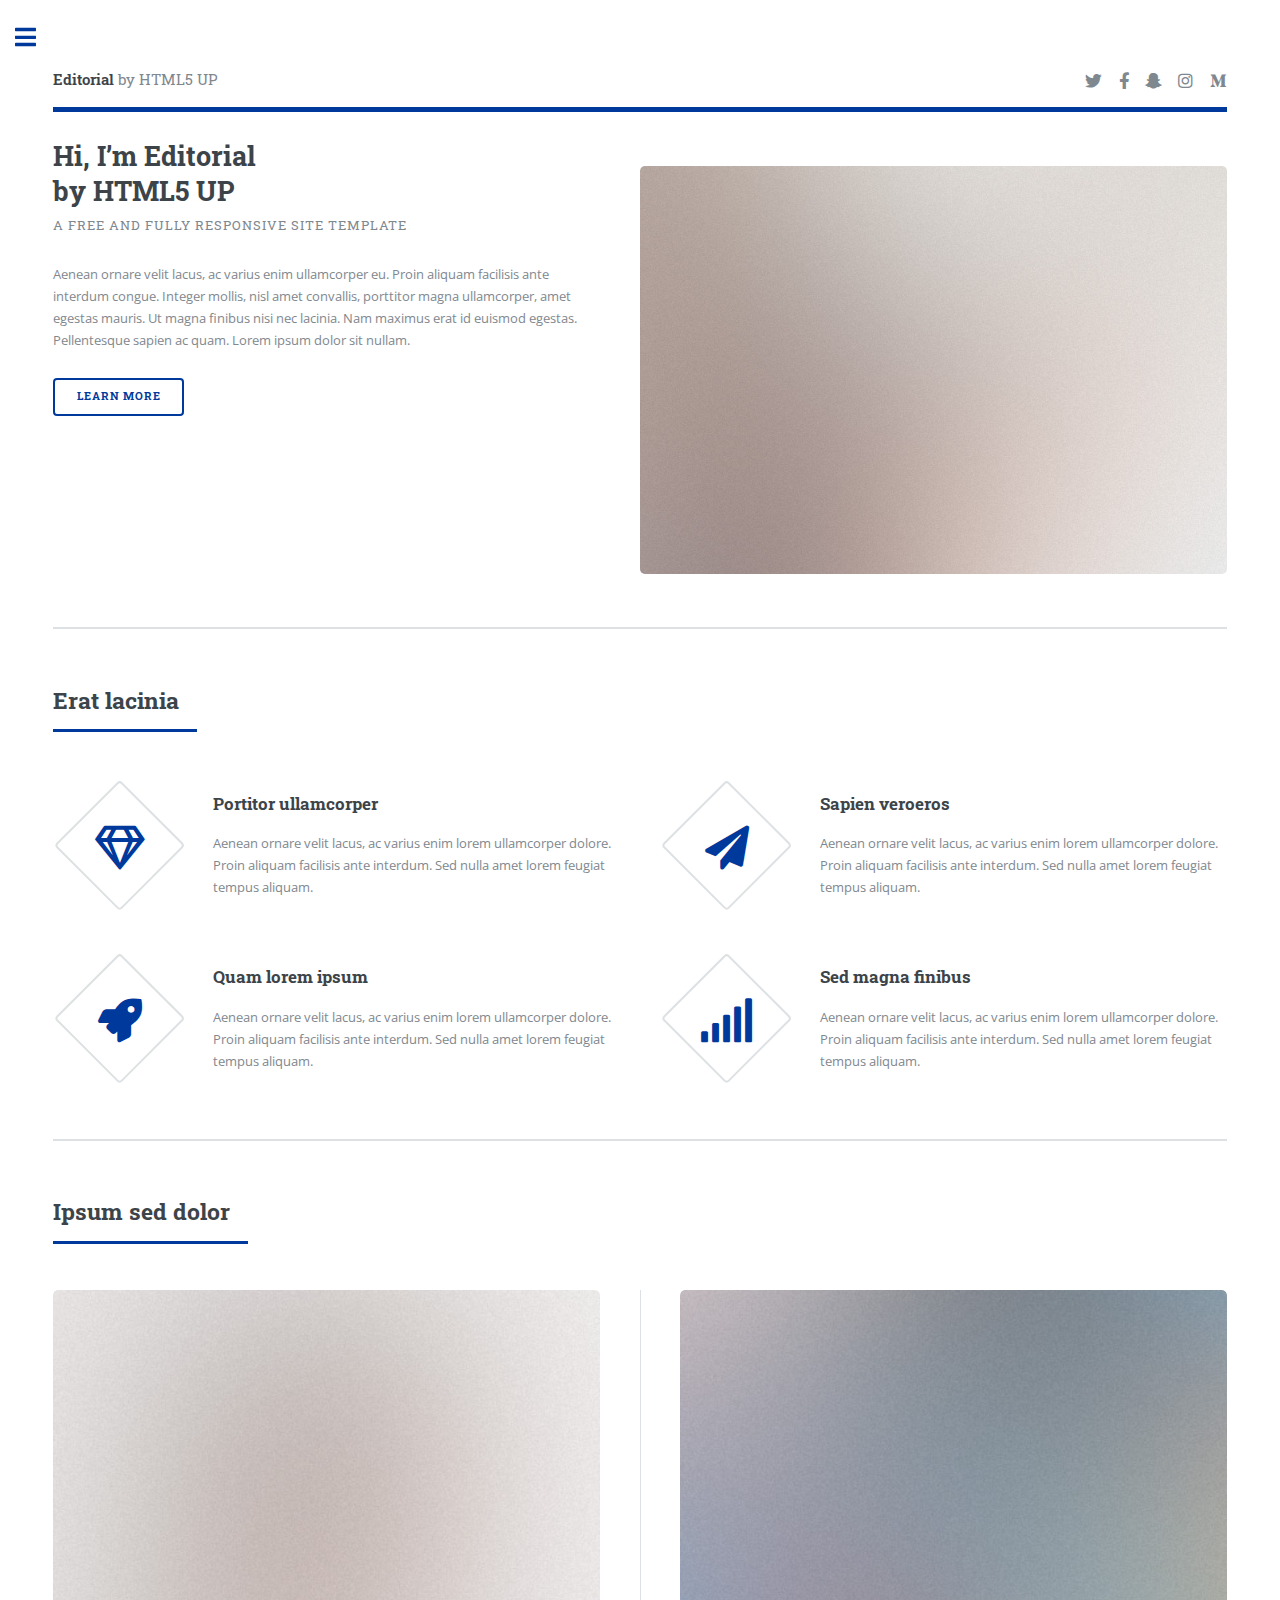
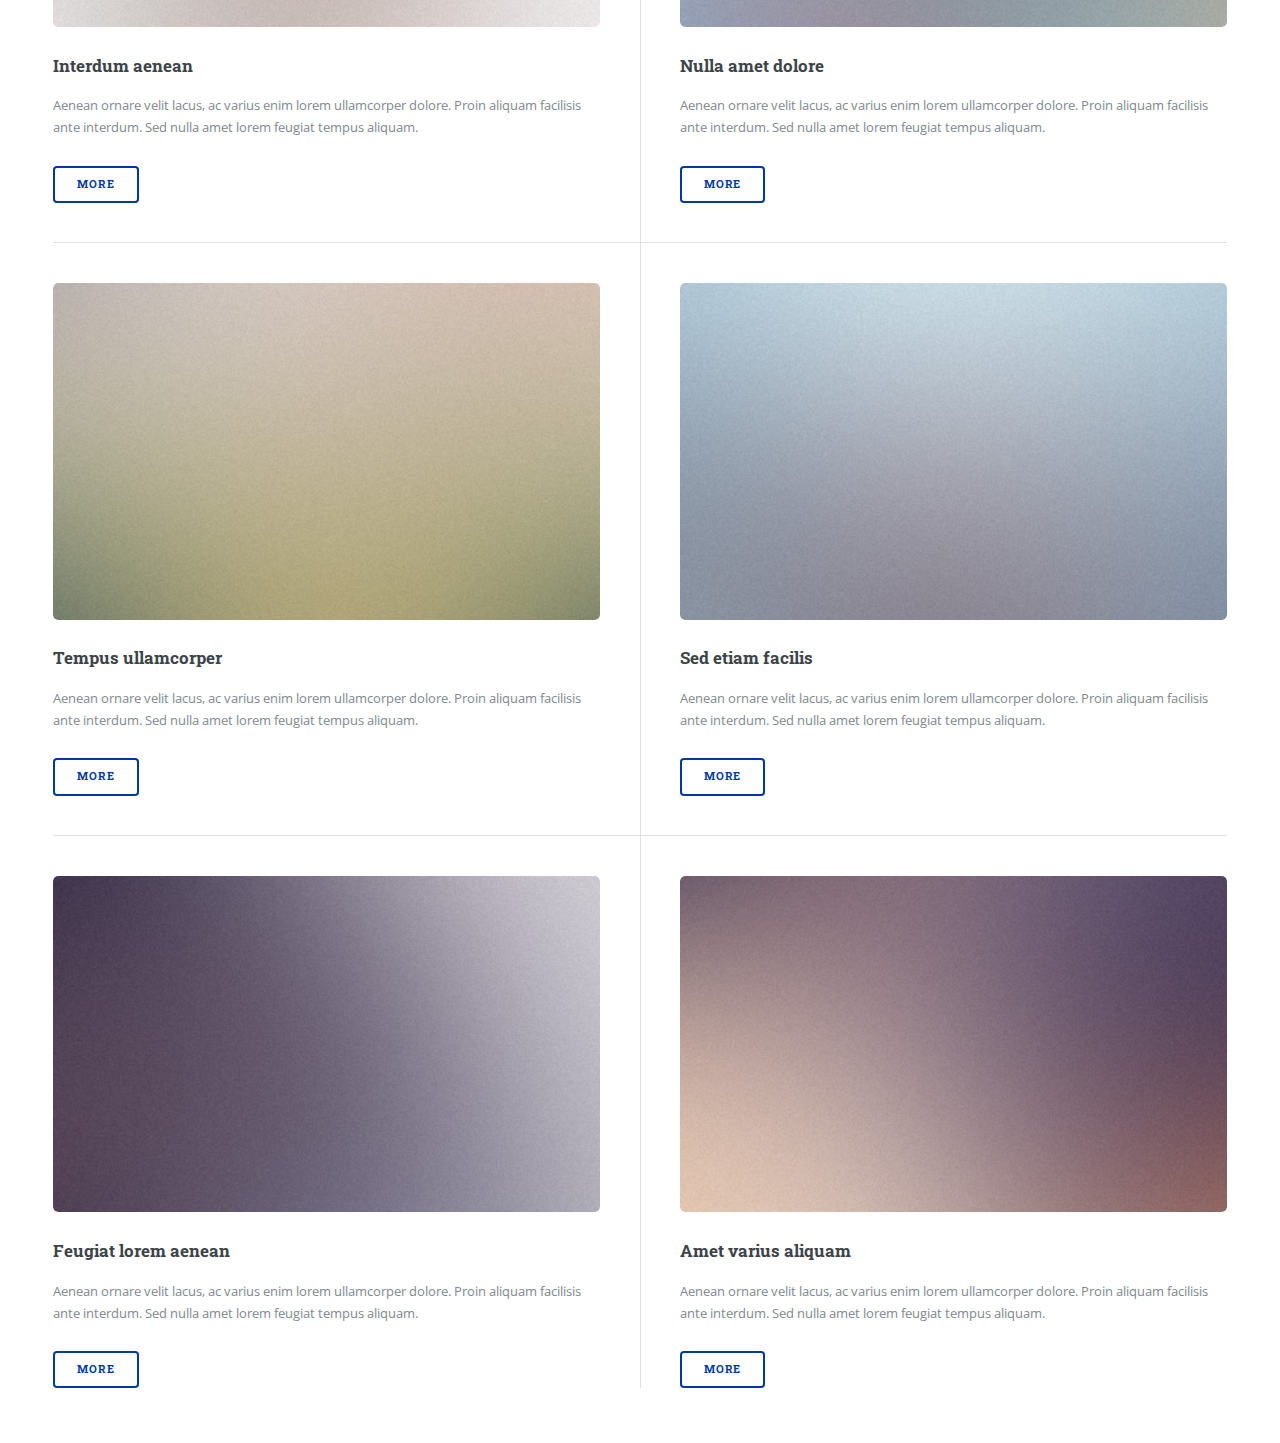
<file: index2.html>
<!DOCTYPE HTML>
<!--
	Editorial by HTML5 UP
	html5up.net | @ajlkn
	Free for personal and commercial use under the CCA 3.0 license (html5up.net/license)
-->
<html>
	<head>
		<title>Editorial by HTML5 UP</title>
		<meta charset="utf-8" />
		<meta name="viewport" content="width=device-width, initial-scale=1, user-scalable=no" />
		<link rel="stylesheet" href="assets/css/main.css" />
	</head>
	<body class="is-preload">

		<!-- Wrapper -->
			<div id="wrapper">

				<!-- Main -->
					<div id="main">
						<div class="inner">

							<!-- Header -->
								<header id="header">
									<a href="index.html" class="logo"><strong>Editorial</strong> by HTML5 UP</a>
									<ul class="icons">
										<li><a href="#" class="icon brands fa-twitter"><span class="label">Twitter</span></a></li>
										<li><a href="#" class="icon brands fa-facebook-f"><span class="label">Facebook</span></a></li>
										<li><a href="#" class="icon brands fa-snapchat-ghost"><span class="label">Snapchat</span></a></li>
										<li><a href="#" class="icon brands fa-instagram"><span class="label">Instagram</span></a></li>
										<li><a href="#" class="icon brands fa-medium-m"><span class="label">Medium</span></a></li>
									</ul>
								</header>

							<!-- Banner -->
								<section id="banner">
									<div class="content">
										<header>
											<h1>Hi, I’m Editorial<br />
											by HTML5 UP</h1>
											<p>A free and fully responsive site template</p>
										</header>
										<p>Aenean ornare velit lacus, ac varius enim ullamcorper eu. Proin aliquam facilisis ante interdum congue. Integer mollis, nisl amet convallis, porttitor magna ullamcorper, amet egestas mauris. Ut magna finibus nisi nec lacinia. Nam maximus erat id euismod egestas. Pellentesque sapien ac quam. Lorem ipsum dolor sit nullam.</p>
										<ul class="actions">
											<li><a href="#" class="button big">Learn More</a></li>
										</ul>
									</div>
									<span class="image object">
										<img src="images/pic10.jpg" alt="" />
									</span>
								</section>

							<!-- Section -->
								<section>
									<header class="major">
										<h2>Erat lacinia</h2>
									</header>
									<div class="features">
										<article>
											<span class="icon fa-gem"></span>
											<div class="content">
												<h3>Portitor ullamcorper</h3>
												<p>Aenean ornare velit lacus, ac varius enim lorem ullamcorper dolore. Proin aliquam facilisis ante interdum. Sed nulla amet lorem feugiat tempus aliquam.</p>
											</div>
										</article>
										<article>
											<span class="icon solid fa-paper-plane"></span>
											<div class="content">
												<h3>Sapien veroeros</h3>
												<p>Aenean ornare velit lacus, ac varius enim lorem ullamcorper dolore. Proin aliquam facilisis ante interdum. Sed nulla amet lorem feugiat tempus aliquam.</p>
											</div>
										</article>
										<article>
											<span class="icon solid fa-rocket"></span>
											<div class="content">
												<h3>Quam lorem ipsum</h3>
												<p>Aenean ornare velit lacus, ac varius enim lorem ullamcorper dolore. Proin aliquam facilisis ante interdum. Sed nulla amet lorem feugiat tempus aliquam.</p>
											</div>
										</article>
										<article>
											<span class="icon solid fa-signal"></span>
											<div class="content">
												<h3>Sed magna finibus</h3>
												<p>Aenean ornare velit lacus, ac varius enim lorem ullamcorper dolore. Proin aliquam facilisis ante interdum. Sed nulla amet lorem feugiat tempus aliquam.</p>
											</div>
										</article>
									</div>
								</section>

							<!-- Section -->
								<section>
									<header class="major">
										<h2>Ipsum sed dolor</h2>
									</header>
									<div class="posts">
										<article>
											<a href="#" class="image"><img src="images/pic01.jpg" alt="" /></a>
											<h3>Interdum aenean</h3>
											<p>Aenean ornare velit lacus, ac varius enim lorem ullamcorper dolore. Proin aliquam facilisis ante interdum. Sed nulla amet lorem feugiat tempus aliquam.</p>
											<ul class="actions">
												<li><a href="#" class="button">More</a></li>
											</ul>
										</article>
										<article>
											<a href="#" class="image"><img src="images/pic02.jpg" alt="" /></a>
											<h3>Nulla amet dolore</h3>
											<p>Aenean ornare velit lacus, ac varius enim lorem ullamcorper dolore. Proin aliquam facilisis ante interdum. Sed nulla amet lorem feugiat tempus aliquam.</p>
											<ul class="actions">
												<li><a href="#" class="button">More</a></li>
											</ul>
										</article>
										<article>
											<a href="#" class="image"><img src="images/pic03.jpg" alt="" /></a>
											<h3>Tempus ullamcorper</h3>
											<p>Aenean ornare velit lacus, ac varius enim lorem ullamcorper dolore. Proin aliquam facilisis ante interdum. Sed nulla amet lorem feugiat tempus aliquam.</p>
											<ul class="actions">
												<li><a href="#" class="button">More</a></li>
											</ul>
										</article>
										<article>
											<a href="#" class="image"><img src="images/pic04.jpg" alt="" /></a>
											<h3>Sed etiam facilis</h3>
											<p>Aenean ornare velit lacus, ac varius enim lorem ullamcorper dolore. Proin aliquam facilisis ante interdum. Sed nulla amet lorem feugiat tempus aliquam.</p>
											<ul class="actions">
												<li><a href="#" class="button">More</a></li>
											</ul>
										</article>
										<article>
											<a href="#" class="image"><img src="images/pic05.jpg" alt="" /></a>
											<h3>Feugiat lorem aenean</h3>
											<p>Aenean ornare velit lacus, ac varius enim lorem ullamcorper dolore. Proin aliquam facilisis ante interdum. Sed nulla amet lorem feugiat tempus aliquam.</p>
											<ul class="actions">
												<li><a href="#" class="button">More</a></li>
											</ul>
										</article>
										<article>
											<a href="#" class="image"><img src="images/pic06.jpg" alt="" /></a>
											<h3>Amet varius aliquam</h3>
											<p>Aenean ornare velit lacus, ac varius enim lorem ullamcorper dolore. Proin aliquam facilisis ante interdum. Sed nulla amet lorem feugiat tempus aliquam.</p>
											<ul class="actions">
												<li><a href="#" class="button">More</a></li>
											</ul>
										</article>
									</div>
								</section>

						</div>
					</div>

				<!-- Sidebar -->
					<div id="sidebar">
						<div class="inner">

							<!-- Search -->
								<section id="search" class="alt">
									<form method="post" action="#">
										<input type="text" name="query" id="query" placeholder="Search" />
									</form>
								</section>

							<!-- Menu -->
								<nav id="menu">
									<header class="major">
										<h2>Menu</h2>
									</header>
									<ul>
										<li><a href="index.html">Homepage</a></li>
										<li><a href="generic.html">Generic</a></li>
										<li><a href="elements.html">Elements</a></li>
										<li>
											<span class="opener">Submenu</span>
											<ul>
												<li><a href="#">Lorem Dolor</a></li>
												<li><a href="#">Ipsum Adipiscing</a></li>
												<li><a href="#">Tempus Magna</a></li>
												<li><a href="#">Feugiat Veroeros</a></li>
											</ul>
										</li>
										<li><a href="#">Etiam Dolore</a></li>
										<li><a href="#">Adipiscing</a></li>
										<li>
											<span class="opener">Another Submenu</span>
											<ul>
												<li><a href="#">Lorem Dolor</a></li>
												<li><a href="#">Ipsum Adipiscing</a></li>
												<li><a href="#">Tempus Magna</a></li>
												<li><a href="#">Feugiat Veroeros</a></li>
											</ul>
										</li>
										<li><a href="#">Maximus Erat</a></li>
										<li><a href="#">Sapien Mauris</a></li>
										<li><a href="#">Amet Lacinia</a></li>
									</ul>
								</nav>

							<!-- Section -->
								<section>
									<header class="major">
										<h2>Ante interdum</h2>
									</header>
									<div class="mini-posts">
										<article>
											<a href="#" class="image"><img src="images/pic07.jpg" alt="" /></a>
											<p>Aenean ornare velit lacus, ac varius enim lorem ullamcorper dolore aliquam.</p>
										</article>
										<article>
											<a href="#" class="image"><img src="images/pic08.jpg" alt="" /></a>
											<p>Aenean ornare velit lacus, ac varius enim lorem ullamcorper dolore aliquam.</p>
										</article>
										<article>
											<a href="#" class="image"><img src="images/pic09.jpg" alt="" /></a>
											<p>Aenean ornare velit lacus, ac varius enim lorem ullamcorper dolore aliquam.</p>
										</article>
									</div>
									<ul class="actions">
										<li><a href="#" class="button">More</a></li>
									</ul>
								</section>

							<!-- Section -->
								<section>
									<header class="major">
										<h2>Get in touch</h2>
									</header>
									<p>Sed varius enim lorem ullamcorper dolore aliquam aenean ornare velit lacus, ac varius enim lorem ullamcorper dolore. Proin sed aliquam facilisis ante interdum. Sed nulla amet lorem feugiat tempus aliquam.</p>
									<ul class="contact">
										<li class="icon solid fa-envelope"><a href="#">information@untitled.tld</a></li>
										<li class="icon solid fa-phone">(000) 000-0000</li>
										<li class="icon solid fa-home">1234 Somewhere Road #8254<br />
										Nashville, TN 00000-0000</li>
									</ul>
								</section>

							<!-- Footer -->
								<footer id="footer">
									<p class="copyright">&copy; Untitled. All rights reserved. Demo Images: <a href="https://unsplash.com">Unsplash</a>. Design: <a href="https://html5up.net">HTML5 UP</a>.</p>
								</footer>

						</div>
					</div>

			</div>

		<!-- Scripts -->
			<script src="assets/js/jquery.min.js"></script>
			<script src="assets/js/browser.min.js"></script>
			<script src="assets/js/breakpoints.min.js"></script>
			<script src="assets/js/util.js"></script>
			<script src="assets/js/main.js"></script>

	</body>
</html>
</file>
<file: assets/css/main.css>
@import url(fontawesome-all.min.css);
@import url("https://fonts.googleapis.com/css?family=Open+Sans:400,600,400italic,600italic|Roboto+Slab:400,700");
/*
	Editorial by HTML5 UP
	html5up.net | @ajlkn
	Free for personal and commercial use under the CCA 3.0 license (html5up.net/license)
*/
html, body, div, span, applet, object,
iframe, h1, h2, h3, h4, h5, h6, p, blockquote,
pre, a, abbr, acronym, address, big, cite,
code, del, dfn, em, img, ins, kbd, q, s, samp,
small, strike, strong, sub, sup, tt, var, b,
u, i, center, dl, dt, dd, ol, ul, li, fieldset,
form, label, legend, table, caption, tbody,
tfoot, thead, tr, th, td, article, aside,
canvas, details, embed, figure, figcaption,
footer, header, hgroup, menu, nav, output, ruby,
section, summary, time, mark, audio, video {
  margin: 0;
  padding: 0;
  border: 0;
  font-size: 100%;
  font: inherit;
  vertical-align: baseline; }

article, aside, details, figcaption, figure,
footer, header, hgroup, menu, nav, section {
  display: block; }

body {
  line-height: 1; }

ol, ul {
  list-style: none; }

blockquote, q {
  quotes: none; }
  blockquote:before, blockquote:after, q:before, q:after {
    content: '';
    content: none; }

table {
  border-collapse: collapse;
  border-spacing: 0; }

body {
  -webkit-text-size-adjust: none; }

mark {
  background-color: transparent;
  color: inherit; }

input::-moz-focus-inner {
  border: 0;
  padding: 0; }

input, select, textarea {
  -moz-appearance: none;
  -webkit-appearance: none;
  -ms-appearance: none;
  appearance: none; }

/* Basic */
@-ms-viewport {
  width: device-width; }

body {
  -ms-overflow-style: scrollbar; }

@media screen and (max-width: 480px) {
  html, body {
    min-width: 320px; } }

html {
  box-sizing: border-box; }

*, *:before, *:after {
  box-sizing: inherit; }

body {
  background: #ffffff; }
  body.is-preload *, body.is-preload *:before, body.is-preload *:after, body.is-resizing *, body.is-resizing *:before, body.is-resizing *:after {
    -moz-animation: none !important;
    -webkit-animation: none !important;
    -ms-animation: none !important;
    animation: none !important;
    -moz-transition: none !important;
    -webkit-transition: none !important;
    -ms-transition: none !important;
    transition: none !important; }

/* Type */
body, input, select, textarea {
  color: #7f888f;
  font-family: "Open Sans", sans-serif;
  font-size: 13pt;
  font-weight: 400;
  line-height: 1.65; }
  @media screen and (max-width: 1680px) {
    body, input, select, textarea {
      font-size: 11pt; } }
  @media screen and (max-width: 1280px) {
    body, input, select, textarea {
      font-size: 10pt; } }
  @media screen and (max-width: 360px) {
    body, input, select, textarea {
      font-size: 9pt; } }

a {
  -moz-transition: color 0.2s ease-in-out, border-bottom-color 0.2s ease-in-out;
  -webkit-transition: color 0.2s ease-in-out, border-bottom-color 0.2s ease-in-out;
  -ms-transition: color 0.2s ease-in-out, border-bottom-color 0.2s ease-in-out;
  transition: color 0.2s ease-in-out, border-bottom-color 0.2s ease-in-out;
  border-bottom: dotted 1px;
  color: #00399c;
  text-decoration: none; }
  a:hover {
    border-bottom-color: #00399c;
    color: #00399c !important; }
    a:hover strong {
      color: inherit; }

strong, b {
  color: #3d4449;
  font-weight: 600; }

em, i {
  font-style: italic; }

p {
  margin: 0 0 2em 0; }

h1, h2, h3, h4, h5, h6 {
  color: #3d4449;
  font-family: "Roboto Slab", serif;
  font-weight: 700;
  line-height: 1.5;
  margin: 0 0 1em 0; }
  h1 a, h2 a, h3 a, h4 a, h5 a, h6 a {
    color: inherit;
    text-decoration: none;
    border-bottom: 0; }

h1 {
  font-size: 4em;
  margin: 0 0 0.5em 0;
  line-height: 1.3; }

h2 {
  font-size: 1.75em; }

h3 {
  font-size: 1.25em; }

h4 {
  font-size: 1.1em; }

h5 {
  font-size: 0.9em; }

h6 {
  font-size: 0.7em; }

@media screen and (max-width: 1680px) {
  h1 {
    font-size: 2em; } }

@media screen and (max-width: 980px) {
  h1 {
    font-size: 2em; } }

@media screen and (max-width: 736px) {
  h1 {
    font-size: 2em;
    line-height: 1.4; }
  h2 {
    font-size: 1.5em; } }

sub {
  font-size: 0.8em;
  position: relative;
  top: 0.5em; }

sup {
  font-size: 0.8em;
  position: relative;
  top: -0.5em; }

blockquote {
  border-left: solid 3px rgba(210, 215, 217, 0.75);
  font-style: italic;
  margin: 0 0 2em 0;
  padding: 0.5em 0 0.5em 2em; }

code {
  background: rgba(230, 235, 237, 0.25);
  border-radius: 0.375em;
  border: solid 1px rgba(210, 215, 217, 0.75);
  font-family: "Courier New", monospace;
  font-size: 0.9em;
  margin: 0 0.25em;
  padding: 0.25em 0.65em; }

pre {
  -webkit-overflow-scrolling: touch;
  font-family: "Courier New", monospace;
  font-size: 0.9em;
  margin: 0 0 2em 0; }
  pre code {
    display: block;
    line-height: 1.75;
    padding: 1em 1.5em;
    overflow-x: auto; }

hr {
  border: 0;
  border-bottom: solid 1px rgba(210, 215, 217, 0.75);
  margin: 2em 0; }
  hr.major {
    margin: 3em 0; }

.align-left {
  text-align: left; }

.align-center {
  text-align: center; }

.align-right {
  text-align: right; }

/* Row */
.row {
  display: flex;
  flex-wrap: wrap;
  box-sizing: border-box;
  align-items: stretch; }
  .row > * {
    box-sizing: border-box; }
  .row.gtr-uniform > * > :last-child {
    margin-bottom: 0; }
  .row.aln-left {
    justify-content: flex-start; }
  .row.aln-center {
    justify-content: center; }
  .row.aln-right {
    justify-content: flex-end; }
  .row.aln-top {
    align-items: flex-start; }
  .row.aln-middle {
    align-items: center; }
  .row.aln-bottom {
    align-items: flex-end; }
  .row > .imp {
    order: -1; }
  .row > .col-1 {
    width: 8.33333%; }
  .row > .off-1 {
    margin-left: 8.33333%; }
  .row > .col-2 {
    width: 16.66667%; }
  .row > .off-2 {
    margin-left: 16.66667%; }
  .row > .col-3 {
    width: 25%; }
  .row > .off-3 {
    margin-left: 25%; }
  .row > .col-4 {
    width: 33.33333%; }
  .row > .off-4 {
    margin-left: 33.33333%; }
  .row > .col-5 {
    width: 41.66667%; }
  .row > .off-5 {
    margin-left: 41.66667%; }
  .row > .col-6 {
    width: 50%; }
  .row > .off-6 {
    margin-left: 50%; }
  .row > .col-7 {
    width: 58.33333%; }
  .row > .off-7 {
    margin-left: 58.33333%; }
  .row > .col-8 {
    width: 66.66667%; }
  .row > .off-8 {
    margin-left: 66.66667%; }
  .row > .col-9 {
    width: 75%; }
  .row > .off-9 {
    margin-left: 75%; }
  .row > .col-10 {
    width: 83.33333%; }
  .row > .off-10 {
    margin-left: 83.33333%; }
  .row > .col-11 {
    width: 91.66667%; }
  .row > .off-11 {
    margin-left: 91.66667%; }
  .row > .col-12 {
    width: 100%; }
  .row > .off-12 {
    margin-left: 100%; }
  .row.gtr-0 {
    margin-top: 0;
    margin-left: 0em; }
    .row.gtr-0 > * {
      padding: 0 0 0 0em; }
    .row.gtr-0.gtr-uniform {
      margin-top: 0em; }
      .row.gtr-0.gtr-uniform > * {
        padding-top: 0em; }
  .row.gtr-25 {
    margin-top: 0;
    margin-left: -0.375em; }
    .row.gtr-25 > * {
      padding: 0 0 0 0.375em; }
    .row.gtr-25.gtr-uniform {
      margin-top: -0.375em; }
      .row.gtr-25.gtr-uniform > * {
        padding-top: 0.375em; }
  .row.gtr-50 {
    margin-top: 0;
    margin-left: -0.75em; }
    .row.gtr-50 > * {
      padding: 0 0 0 0.75em; }
    .row.gtr-50.gtr-uniform {
      margin-top: -0.75em; }
      .row.gtr-50.gtr-uniform > * {
        padding-top: 0.75em; }
  .row {
    margin-top: 0;
    margin-left: -1.5em; }
    .row > * {
      padding: 0 0 0 1.5em; }
    .row.gtr-uniform {
      margin-top: -1.5em; }
      .row.gtr-uniform > * {
        padding-top: 1.5em; }
  .row.gtr-150 {
    margin-top: 0;
    margin-left: -2.25em; }
    .row.gtr-150 > * {
      padding: 0 0 0 2.25em; }
    .row.gtr-150.gtr-uniform {
      margin-top: -2.25em; }
      .row.gtr-150.gtr-uniform > * {
        padding-top: 2.25em; }
  .row.gtr-200 {
    margin-top: 0;
    margin-left: -3em; }
    .row.gtr-200 > * {
      padding: 0 0 0 3em; }
    .row.gtr-200.gtr-uniform {
      margin-top: -3em; }
      .row.gtr-200.gtr-uniform > * {
        padding-top: 3em; }
  @media screen and (max-width: 1680px) {
    .row {
      display: flex;
      flex-wrap: wrap;
      box-sizing: border-box;
      align-items: stretch; }
      .row > * {
        box-sizing: border-box; }
      .row.gtr-uniform > * > :last-child {
        margin-bottom: 0; }
      .row.aln-left {
        justify-content: flex-start; }
      .row.aln-center {
        justify-content: center; }
      .row.aln-right {
        justify-content: flex-end; }
      .row.aln-top {
        align-items: flex-start; }
      .row.aln-middle {
        align-items: center; }
      .row.aln-bottom {
        align-items: flex-end; }
      .row > .imp-xlarge {
        order: -1; }
      .row > .col-1-xlarge {
        width: 8.33333%; }
      .row > .off-1-xlarge {
        margin-left: 8.33333%; }
      .row > .col-2-xlarge {
        width: 16.66667%; }
      .row > .off-2-xlarge {
        margin-left: 16.66667%; }
      .row > .col-3-xlarge {
        width: 25%; }
      .row > .off-3-xlarge {
        margin-left: 25%; }
      .row > .col-4-xlarge {
        width: 33.33333%; }
      .row > .off-4-xlarge {
        margin-left: 33.33333%; }
      .row > .col-5-xlarge {
        width: 41.66667%; }
      .row > .off-5-xlarge {
        margin-left: 41.66667%; }
      .row > .col-6-xlarge {
        width: 50%; }
      .row > .off-6-xlarge {
        margin-left: 50%; }
      .row > .col-7-xlarge {
        width: 58.33333%; }
      .row > .off-7-xlarge {
        margin-left: 58.33333%; }
      .row > .col-8-xlarge {
        width: 66.66667%; }
      .row > .off-8-xlarge {
        margin-left: 66.66667%; }
      .row > .col-9-xlarge {
        width: 75%; }
      .row > .off-9-xlarge {
        margin-left: 75%; }
      .row > .col-10-xlarge {
        width: 83.33333%; }
      .row > .off-10-xlarge {
        margin-left: 83.33333%; }
      .row > .col-11-xlarge {
        width: 91.66667%; }
      .row > .off-11-xlarge {
        margin-left: 91.66667%; }
      .row > .col-12-xlarge {
        width: 100%; }
      .row > .off-12-xlarge {
        margin-left: 100%; }
      .row.gtr-0 {
        margin-top: 0;
        margin-left: 0em; }
        .row.gtr-0 > * {
          padding: 0 0 0 0em; }
        .row.gtr-0.gtr-uniform {
          margin-top: 0em; }
          .row.gtr-0.gtr-uniform > * {
            padding-top: 0em; }
      .row.gtr-25 {
        margin-top: 0;
        margin-left: -0.375em; }
        .row.gtr-25 > * {
          padding: 0 0 0 0.375em; }
        .row.gtr-25.gtr-uniform {
          margin-top: -0.375em; }
          .row.gtr-25.gtr-uniform > * {
            padding-top: 0.375em; }
      .row.gtr-50 {
        margin-top: 0;
        margin-left: -0.75em; }
        .row.gtr-50 > * {
          padding: 0 0 0 0.75em; }
        .row.gtr-50.gtr-uniform {
          margin-top: -0.75em; }
          .row.gtr-50.gtr-uniform > * {
            padding-top: 0.75em; }
      .row {
        margin-top: 0;
        margin-left: -1.5em; }
        .row > * {
          padding: 0 0 0 1.5em; }
        .row.gtr-uniform {
          margin-top: -1.5em; }
          .row.gtr-uniform > * {
            padding-top: 1.5em; }
      .row.gtr-150 {
        margin-top: 0;
        margin-left: -2.25em; }
        .row.gtr-150 > * {
          padding: 0 0 0 2.25em; }
        .row.gtr-150.gtr-uniform {
          margin-top: -2.25em; }
          .row.gtr-150.gtr-uniform > * {
            padding-top: 2.25em; }
      .row.gtr-200 {
        margin-top: 0;
        margin-left: -3em; }
        .row.gtr-200 > * {
          padding: 0 0 0 3em; }
        .row.gtr-200.gtr-uniform {
          margin-top: -3em; }
          .row.gtr-200.gtr-uniform > * {
            padding-top: 3em; } }
  @media screen and (max-width: 1280px) {
    .row {
      display: flex;
      flex-wrap: wrap;
      box-sizing: border-box;
      align-items: stretch; }
      .row > * {
        box-sizing: border-box; }
      .row.gtr-uniform > * > :last-child {
        margin-bottom: 0; }
      .row.aln-left {
        justify-content: flex-start; }
      .row.aln-center {
        justify-content: center; }
      .row.aln-right {
        justify-content: flex-end; }
      .row.aln-top {
        align-items: flex-start; }
      .row.aln-middle {
        align-items: center; }
      .row.aln-bottom {
        align-items: flex-end; }
      .row > .imp-large {
        order: -1; }
      .row > .col-1-large {
        width: 8.33333%; }
      .row > .off-1-large {
        margin-left: 8.33333%; }
      .row > .col-2-large {
        width: 16.66667%; }
      .row > .off-2-large {
        margin-left: 16.66667%; }
      .row > .col-3-large {
        width: 25%; }
      .row > .off-3-large {
        margin-left: 25%; }
      .row > .col-4-large {
        width: 33.33333%; }
      .row > .off-4-large {
        margin-left: 33.33333%; }
      .row > .col-5-large {
        width: 41.66667%; }
      .row > .off-5-large {
        margin-left: 41.66667%; }
      .row > .col-6-large {
        width: 50%; }
      .row > .off-6-large {
        margin-left: 50%; }
      .row > .col-7-large {
        width: 58.33333%; }
      .row > .off-7-large {
        margin-left: 58.33333%; }
      .row > .col-8-large {
        width: 66.66667%; }
      .row > .off-8-large {
        margin-left: 66.66667%; }
      .row > .col-9-large {
        width: 75%; }
      .row > .off-9-large {
        margin-left: 75%; }
      .row > .col-10-large {
        width: 83.33333%; }
      .row > .off-10-large {
        margin-left: 83.33333%; }
      .row > .col-11-large {
        width: 91.66667%; }
      .row > .off-11-large {
        margin-left: 91.66667%; }
      .row > .col-12-large {
        width: 100%; }
      .row > .off-12-large {
        margin-left: 100%; }
      .row.gtr-0 {
        margin-top: 0;
        margin-left: 0em; }
        .row.gtr-0 > * {
          padding: 0 0 0 0em; }
        .row.gtr-0.gtr-uniform {
          margin-top: 0em; }
          .row.gtr-0.gtr-uniform > * {
            padding-top: 0em; }
      .row.gtr-25 {
        margin-top: 0;
        margin-left: -0.375em; }
        .row.gtr-25 > * {
          padding: 0 0 0 0.375em; }
        .row.gtr-25.gtr-uniform {
          margin-top: -0.375em; }
          .row.gtr-25.gtr-uniform > * {
            padding-top: 0.375em; }
      .row.gtr-50 {
        margin-top: 0;
        margin-left: -0.75em; }
        .row.gtr-50 > * {
          padding: 0 0 0 0.75em; }
        .row.gtr-50.gtr-uniform {
          margin-top: -0.75em; }
          .row.gtr-50.gtr-uniform > * {
            padding-top: 0.75em; }
      .row {
        margin-top: 0;
        margin-left: -1.5em; }
        .row > * {
          padding: 0 0 0 1.5em; }
        .row.gtr-uniform {
          margin-top: -1.5em; }
          .row.gtr-uniform > * {
            padding-top: 1.5em; }
      .row.gtr-150 {
        margin-top: 0;
        margin-left: -2.25em; }
        .row.gtr-150 > * {
          padding: 0 0 0 2.25em; }
        .row.gtr-150.gtr-uniform {
          margin-top: -2.25em; }
          .row.gtr-150.gtr-uniform > * {
            padding-top: 2.25em; }
      .row.gtr-200 {
        margin-top: 0;
        margin-left: -3em; }
        .row.gtr-200 > * {
          padding: 0 0 0 3em; }
        .row.gtr-200.gtr-uniform {
          margin-top: -3em; }
          .row.gtr-200.gtr-uniform > * {
            padding-top: 3em; } }
  @media screen and (max-width: 980px) {
    .row {
      display: flex;
      flex-wrap: wrap;
      box-sizing: border-box;
      align-items: stretch; }
      .row > * {
        box-sizing: border-box; }
      .row.gtr-uniform > * > :last-child {
        margin-bottom: 0; }
      .row.aln-left {
        justify-content: flex-start; }
      .row.aln-center {
        justify-content: center; }
      .row.aln-right {
        justify-content: flex-end; }
      .row.aln-top {
        align-items: flex-start; }
      .row.aln-middle {
        align-items: center; }
      .row.aln-bottom {
        align-items: flex-end; }
      .row > .imp-medium {
        order: -1; }
      .row > .col-1-medium {
        width: 8.33333%; }
      .row > .off-1-medium {
        margin-left: 8.33333%; }
      .row > .col-2-medium {
        width: 16.66667%; }
      .row > .off-2-medium {
        margin-left: 16.66667%; }
      .row > .col-3-medium {
        width: 25%; }
      .row > .off-3-medium {
        margin-left: 25%; }
      .row > .col-4-medium {
        width: 33.33333%; }
      .row > .off-4-medium {
        margin-left: 33.33333%; }
      .row > .col-5-medium {
        width: 41.66667%; }
      .row > .off-5-medium {
        margin-left: 41.66667%; }
      .row > .col-6-medium {
        width: 50%; }
      .row > .off-6-medium {
        margin-left: 50%; }
      .row > .col-7-medium {
        width: 58.33333%; }
      .row > .off-7-medium {
        margin-left: 58.33333%; }
      .row > .col-8-medium {
        width: 66.66667%; }
      .row > .off-8-medium {
        margin-left: 66.66667%; }
      .row > .col-9-medium {
        width: 75%; }
      .row > .off-9-medium {
        margin-left: 75%; }
      .row > .col-10-medium {
        width: 83.33333%; }
      .row > .off-10-medium {
        margin-left: 83.33333%; }
      .row > .col-11-medium {
        width: 91.66667%; }
      .row > .off-11-medium {
        margin-left: 91.66667%; }
      .row > .col-12-medium {
        width: 100%; }
      .row > .off-12-medium {
        margin-left: 100%; }
      .row.gtr-0 {
        margin-top: 0;
        margin-left: 0em; }
        .row.gtr-0 > * {
          padding: 0 0 0 0em; }
        .row.gtr-0.gtr-uniform {
          margin-top: 0em; }
          .row.gtr-0.gtr-uniform > * {
            padding-top: 0em; }
      .row.gtr-25 {
        margin-top: 0;
        margin-left: -0.375em; }
        .row.gtr-25 > * {
          padding: 0 0 0 0.375em; }
        .row.gtr-25.gtr-uniform {
          margin-top: -0.375em; }
          .row.gtr-25.gtr-uniform > * {
            padding-top: 0.375em; }
      .row.gtr-50 {
        margin-top: 0;
        margin-left: -0.75em; }
        .row.gtr-50 > * {
          padding: 0 0 0 0.75em; }
        .row.gtr-50.gtr-uniform {
          margin-top: -0.75em; }
          .row.gtr-50.gtr-uniform > * {
            padding-top: 0.75em; }
      .row {
        margin-top: 0;
        margin-left: -1.5em; }
        .row > * {
          padding: 0 0 0 1.5em; }
        .row.gtr-uniform {
          margin-top: -1.5em; }
          .row.gtr-uniform > * {
            padding-top: 1.5em; }
      .row.gtr-150 {
        margin-top: 0;
        margin-left: -2.25em; }
        .row.gtr-150 > * {
          padding: 0 0 0 2.25em; }
        .row.gtr-150.gtr-uniform {
          margin-top: -2.25em; }
          .row.gtr-150.gtr-uniform > * {
            padding-top: 2.25em; }
      .row.gtr-200 {
        margin-top: 0;
        margin-left: -3em; }
        .row.gtr-200 > * {
          padding: 0 0 0 3em; }
        .row.gtr-200.gtr-uniform {
          margin-top: -3em; }
          .row.gtr-200.gtr-uniform > * {
            padding-top: 3em; } }
  @media screen and (max-width: 736px) {
    .row {
      display: flex;
      flex-wrap: wrap;
      box-sizing: border-box;
      align-items: stretch; }
      .row > * {
        box-sizing: border-box; }
      .row.gtr-uniform > * > :last-child {
        margin-bottom: 0; }
      .row.aln-left {
        justify-content: flex-start; }
      .row.aln-center {
        justify-content: center; }
      .row.aln-right {
        justify-content: flex-end; }
      .row.aln-top {
        align-items: flex-start; }
      .row.aln-middle {
        align-items: center; }
      .row.aln-bottom {
        align-items: flex-end; }
      .row > .imp-small {
        order: -1; }
      .row > .col-1-small {
        width: 8.33333%; }
      .row > .off-1-small {
        margin-left: 8.33333%; }
      .row > .col-2-small {
        width: 16.66667%; }
      .row > .off-2-small {
        margin-left: 16.66667%; }
      .row > .col-3-small {
        width: 25%; }
      .row > .off-3-small {
        margin-left: 25%; }
      .row > .col-4-small {
        width: 33.33333%; }
      .row > .off-4-small {
        margin-left: 33.33333%; }
      .row > .col-5-small {
        width: 41.66667%; }
      .row > .off-5-small {
        margin-left: 41.66667%; }
      .row > .col-6-small {
        width: 50%; }
      .row > .off-6-small {
        margin-left: 50%; }
      .row > .col-7-small {
        width: 58.33333%; }
      .row > .off-7-small {
        margin-left: 58.33333%; }
      .row > .col-8-small {
        width: 66.66667%; }
      .row > .off-8-small {
        margin-left: 66.66667%; }
      .row > .col-9-small {
        width: 75%; }
      .row > .off-9-small {
        margin-left: 75%; }
      .row > .col-10-small {
        width: 83.33333%; }
      .row > .off-10-small {
        margin-left: 83.33333%; }
      .row > .col-11-small {
        width: 91.66667%; }
      .row > .off-11-small {
        margin-left: 91.66667%; }
      .row > .col-12-small {
        width: 100%; }
      .row > .off-12-small {
        margin-left: 100%; }
      .row.gtr-0 {
        margin-top: 0;
        margin-left: 0em; }
        .row.gtr-0 > * {
          padding: 0 0 0 0em; }
        .row.gtr-0.gtr-uniform {
          margin-top: 0em; }
          .row.gtr-0.gtr-uniform > * {
            padding-top: 0em; }
      .row.gtr-25 {
        margin-top: 0;
        margin-left: -0.375em; }
        .row.gtr-25 > * {
          padding: 0 0 0 0.375em; }
        .row.gtr-25.gtr-uniform {
          margin-top: -0.375em; }
          .row.gtr-25.gtr-uniform > * {
            padding-top: 0.375em; }
      .row.gtr-50 {
        margin-top: 0;
        margin-left: -0.75em; }
        .row.gtr-50 > * {
          padding: 0 0 0 0.75em; }
        .row.gtr-50.gtr-uniform {
          margin-top: -0.75em; }
          .row.gtr-50.gtr-uniform > * {
            padding-top: 0.75em; }
      .row {
        margin-top: 0;
        margin-left: -1.5em; }
        .row > * {
          padding: 0 0 0 1.5em; }
        .row.gtr-uniform {
          margin-top: -1.5em; }
          .row.gtr-uniform > * {
            padding-top: 1.5em; }
      .row.gtr-150 {
        margin-top: 0;
        margin-left: -2.25em; }
        .row.gtr-150 > * {
          padding: 0 0 0 2.25em; }
        .row.gtr-150.gtr-uniform {
          margin-top: -2.25em; }
          .row.gtr-150.gtr-uniform > * {
            padding-top: 2.25em; }
      .row.gtr-200 {
        margin-top: 0;
        margin-left: -3em; }
        .row.gtr-200 > * {
          padding: 0 0 0 3em; }
        .row.gtr-200.gtr-uniform {
          margin-top: -3em; }
          .row.gtr-200.gtr-uniform > * {
            padding-top: 3em; } }
  @media screen and (max-width: 480px) {
    .row {
      display: flex;
      flex-wrap: wrap;
      box-sizing: border-box;
      align-items: stretch; }
      .row > * {
        box-sizing: border-box; }
      .row.gtr-uniform > * > :last-child {
        margin-bottom: 0; }
      .row.aln-left {
        justify-content: flex-start; }
      .row.aln-center {
        justify-content: center; }
      .row.aln-right {
        justify-content: flex-end; }
      .row.aln-top {
        align-items: flex-start; }
      .row.aln-middle {
        align-items: center; }
      .row.aln-bottom {
        align-items: flex-end; }
      .row > .imp-xsmall {
        order: -1; }
      .row > .col-1-xsmall {
        width: 8.33333%; }
      .row > .off-1-xsmall {
        margin-left: 8.33333%; }
      .row > .col-2-xsmall {
        width: 16.66667%; }
      .row > .off-2-xsmall {
        margin-left: 16.66667%; }
      .row > .col-3-xsmall {
        width: 25%; }
      .row > .off-3-xsmall {
        margin-left: 25%; }
      .row > .col-4-xsmall {
        width: 33.33333%; }
      .row > .off-4-xsmall {
        margin-left: 33.33333%; }
      .row > .col-5-xsmall {
        width: 41.66667%; }
      .row > .off-5-xsmall {
        margin-left: 41.66667%; }
      .row > .col-6-xsmall {
        width: 50%; }
      .row > .off-6-xsmall {
        margin-left: 50%; }
      .row > .col-7-xsmall {
        width: 58.33333%; }
      .row > .off-7-xsmall {
        margin-left: 58.33333%; }
      .row > .col-8-xsmall {
        width: 66.66667%; }
      .row > .off-8-xsmall {
        margin-left: 66.66667%; }
      .row > .col-9-xsmall {
        width: 75%; }
      .row > .off-9-xsmall {
        margin-left: 75%; }
      .row > .col-10-xsmall {
        width: 83.33333%; }
      .row > .off-10-xsmall {
        margin-left: 83.33333%; }
      .row > .col-11-xsmall {
        width: 91.66667%; }
      .row > .off-11-xsmall {
        margin-left: 91.66667%; }
      .row > .col-12-xsmall {
        width: 100%; }
      .row > .off-12-xsmall {
        margin-left: 100%; }
      .row.gtr-0 {
        margin-top: 0;
        margin-left: 0em; }
        .row.gtr-0 > * {
          padding: 0 0 0 0em; }
        .row.gtr-0.gtr-uniform {
          margin-top: 0em; }
          .row.gtr-0.gtr-uniform > * {
            padding-top: 0em; }
      .row.gtr-25 {
        margin-top: 0;
        margin-left: -0.375em; }
        .row.gtr-25 > * {
          padding: 0 0 0 0.375em; }
        .row.gtr-25.gtr-uniform {
          margin-top: -0.375em; }
          .row.gtr-25.gtr-uniform > * {
            padding-top: 0.375em; }
      .row.gtr-50 {
        margin-top: 0;
        margin-left: -0.75em; }
        .row.gtr-50 > * {
          padding: 0 0 0 0.75em; }
        .row.gtr-50.gtr-uniform {
          margin-top: -0.75em; }
          .row.gtr-50.gtr-uniform > * {
            padding-top: 0.75em; }
      .row {
        margin-top: 0;
        margin-left: -1.5em; }
        .row > * {
          padding: 0 0 0 1.5em; }
        .row.gtr-uniform {
          margin-top: -1.5em; }
          .row.gtr-uniform > * {
            padding-top: 1.5em; }
      .row.gtr-150 {
        margin-top: 0;
        margin-left: -2.25em; }
        .row.gtr-150 > * {
          padding: 0 0 0 2.25em; }
        .row.gtr-150.gtr-uniform {
          margin-top: -2.25em; }
          .row.gtr-150.gtr-uniform > * {
            padding-top: 2.25em; }
      .row.gtr-200 {
        margin-top: 0;
        margin-left: -3em; }
        .row.gtr-200 > * {
          padding: 0 0 0 3em; }
        .row.gtr-200.gtr-uniform {
          margin-top: -3em; }
          .row.gtr-200.gtr-uniform > * {
            padding-top: 3em; } }

/* Section/Article */
section.special, article.special {
  text-align: center; }

header p {
  font-family: "Roboto Slab", serif;
  font-size: 1em;
  font-weight: 400;
  letter-spacing: 0.075em;
  margin-top: -0.5em;
  text-transform: uppercase; }

header.major > :last-child {
  border-bottom: solid 3px #00399c;
  display: inline-block;
  margin: 0 0 2em 0;
  padding: 0 0.75em 0.5em 0; }

header.main > :last-child {
  margin: 0 0 1em 0; }

/* Form */
form {
  margin: 0 0 2em 0; }

label {
  color: #3d4449;
  display: block;
  font-size: 0.9em;
  font-weight: 600;
  margin: 0 0 1em 0; }

input[type="text"],
input[type="password"],
input[type="email"],
input[type="tel"],
input[type="search"],
input[type="url"],
select,
textarea {
  -moz-appearance: none;
  -webkit-appearance: none;
  -ms-appearance: none;
  appearance: none;
  background: #ffffff;
  border-radius: 0.375em;
  border: none;
  border: solid 1px rgba(210, 215, 217, 0.75);
  color: inherit;
  display: block;
  outline: 0;
  padding: 0 1em;
  text-decoration: none;
  width: 100%; }
  input[type="text"]:invalid,
  input[type="password"]:invalid,
  input[type="email"]:invalid,
  input[type="tel"]:invalid,
  input[type="search"]:invalid,
  input[type="url"]:invalid,
  select:invalid,
  textarea:invalid {
    box-shadow: none; }
  input[type="text"]:focus,
  input[type="password"]:focus,
  input[type="email"]:focus,
  input[type="tel"]:focus,
  input[type="search"]:focus,
  input[type="url"]:focus,
  select:focus,
  textarea:focus {
    border-color: #00399c;
    box-shadow: 0 0 0 1px #00399c; }

select {
  background-image: url("data:image/svg+xml;charset=utf8,%3Csvg xmlns='http://www.w3.org/2000/svg' width='40' height='40' preserveAspectRatio='none' viewBox='0 0 40 40'%3E%3Cpath d='M9.4,12.3l10.4,10.4l10.4-10.4c0.2-0.2,0.5-0.4,0.9-0.4c0.3,0,0.6,0.1,0.9,0.4l3.3,3.3c0.2,0.2,0.4,0.5,0.4,0.9 c0,0.4-0.1,0.6-0.4,0.9L20.7,31.9c-0.2,0.2-0.5,0.4-0.9,0.4c-0.3,0-0.6-0.1-0.9-0.4L4.3,17.3c-0.2-0.2-0.4-0.5-0.4-0.9 c0-0.4,0.1-0.6,0.4-0.9l3.3-3.3c0.2-0.2,0.5-0.4,0.9-0.4S9.1,12.1,9.4,12.3z' fill='rgba(210, 215, 217, 0.75)' /%3E%3C/svg%3E");
  background-size: 1.25em;
  background-repeat: no-repeat;
  background-position: calc(100% - 1em) center;
  height: 2.75em;
  padding-right: 2.75em;
  text-overflow: ellipsis; }
  select option {
    color: #3d4449;
    background: #ffffff; }
  select:focus::-ms-value {
    background-color: transparent; }
  select::-ms-expand {
    display: none; }

input[type="text"],
input[type="password"],
input[type="email"],
input[type="tel"],
input[type="search"],
input[type="url"],
select {
  height: 2.75em; }

textarea {
  padding: 0.75em 1em; }

input[type="checkbox"],
input[type="radio"] {
  -moz-appearance: none;
  -webkit-appearance: none;
  -ms-appearance: none;
  appearance: none;
  display: block;
  float: left;
  margin-right: -2em;
  opacity: 0;
  width: 1em;
  z-index: -1; }
  input[type="checkbox"] + label,
  input[type="radio"] + label {
    text-decoration: none;
    color: #7f888f;
    cursor: pointer;
    display: inline-block;
    font-size: 1em;
    font-weight: 400;
    padding-left: 2.4em;
    padding-right: 0.75em;
    position: relative; }
    input[type="checkbox"] + label:before,
    input[type="radio"] + label:before {
      -moz-osx-font-smoothing: grayscale;
      -webkit-font-smoothing: antialiased;
      display: inline-block;
      font-style: normal;
      font-variant: normal;
      text-rendering: auto;
      line-height: 1;
      text-transform: none !important;
      font-family: 'Font Awesome 5 Free';
      font-weight: 900; }
    input[type="checkbox"] + label:before,
    input[type="radio"] + label:before {
      background: #ffffff;
      border-radius: 0.375em;
      border: solid 1px rgba(210, 215, 217, 0.75);
      content: '';
      display: inline-block;
      font-size: 0.8em;
      height: 2.0625em;
      left: 0;
      line-height: 2.0625em;
      position: absolute;
      text-align: center;
      top: 0;
      width: 2.0625em; }
  input[type="checkbox"]:checked + label:before,
  input[type="radio"]:checked + label:before {
    background: #3d4449;
    border-color: #3d4449;
    color: #ffffff;
    content: '\f00c'; }
  input[type="checkbox"]:focus + label:before,
  input[type="radio"]:focus + label:before {
    border-color: #00399c;
    box-shadow: 0 0 0 1px #00399c; }

input[type="checkbox"] + label:before {
  border-radius: 0.375em; }

input[type="radio"] + label:before {
  border-radius: 100%; }

::-webkit-input-placeholder {
  color: #9fa3a6 !important;
  opacity: 1.0; }

:-moz-placeholder {
  color: #9fa3a6 !important;
  opacity: 1.0; }

::-moz-placeholder {
  color: #9fa3a6 !important;
  opacity: 1.0; }

:-ms-input-placeholder {
  color: #9fa3a6 !important;
  opacity: 1.0; }

/* Box */
.box {
  border-radius: 0.375em;
  border: solid 1px rgba(210, 215, 217, 0.75);
  margin-bottom: 2em;
  padding: 1.5em; }
  .box > :last-child,
  .box > :last-child > :last-child,
  .box > :last-child > :last-child > :last-child {
    margin-bottom: 0; }
  .box.alt {
    border: 0;
    border-radius: 0;
    padding: 0; }

/* Icon */
.icon {
  text-decoration: none;
  border-bottom: none;
  position: relative; }
  .icon:before {
    -moz-osx-font-smoothing: grayscale;
    -webkit-font-smoothing: antialiased;
    display: inline-block;
    font-style: normal;
    font-variant: normal;
    text-rendering: auto;
    line-height: 1;
    text-transform: none !important;
    font-family: 'Font Awesome 5 Free';
    font-weight: 400; }
  .icon > .label {
    display: none; }
  .icon:before {
    line-height: inherit; }
  .icon.solid:before {
    font-weight: 900; }
  .icon.brands:before {
    font-family: 'Font Awesome 5 Brands'; }

/* Image */
.image {
  border-radius: 0.375em;
  border: 0;
  display: inline-block;
  position: relative; }
  .image img {
    border-radius: 0.375em;
    display: block; }
  .image.left, .image.right {
    max-width: 40%; }
    .image.left img, .image.right img {
      width: 100%; }
  .image.left {
    float: left;
    padding: 0 1.5em 1em 0;
    top: 0.25em; }
  .image.right {
    float: right;
    padding: 0 0 1em 1.5em;
    top: 0.25em; }
  .image.fit {
    display: block;
    margin: 0 0 2em 0;
    width: 100%; }
    .image.fit img {
      width: 100%; }
  .image.main {
    display: block;
    margin: 0 0 3em 0;
    width: 100%; }
    .image.main img {
      width: 100%; }

a.image {
  overflow: hidden; }
  a.image img {
    -moz-transition: -moz-transform 0.2s ease;
    -webkit-transition: -webkit-transform 0.2s ease;
    -ms-transition: -ms-transform 0.2s ease;
    transition: transform 0.2s ease; }
  a.image:hover img {
    -moz-transform: scale(1.075);
    -webkit-transform: scale(1.075);
    -ms-transform: scale(1.075);
    transform: scale(1.075); }

/* List */
ol {
  list-style: decimal;
  margin: 0 0 2em 0;
  padding-left: 1.25em; }
  ol li {
    padding-left: 0.25em; }

ul {
  list-style: disc;
  margin: 0 0 2em 0;
  padding-left: 1em; }
  ul li {
    padding-left: 0.5em; }
  ul.alt {
    list-style: none;
    padding-left: 0; }
    ul.alt li {
      border-top: solid 1px rgba(210, 215, 217, 0.75);
      padding: 0.5em 0; }
      ul.alt li:first-child {
        border-top: 0;
        padding-top: 0; }

dl {
  margin: 0 0 2em 0; }
  dl dt {
    display: block;
    font-weight: 600;
    margin: 0 0 1em 0; }
  dl dd {
    margin-left: 2em; }

/* Actions */
ul.actions {
  display: -moz-flex;
  display: -webkit-flex;
  display: -ms-flex;
  display: flex;
  cursor: default;
  list-style: none;
  margin-left: -1em;
  padding-left: 0; }
  ul.actions li {
    padding: 0 0 0 1em;
    vertical-align: middle; }
  ul.actions.special {
    -moz-justify-content: center;
    -webkit-justify-content: center;
    -ms-justify-content: center;
    justify-content: center;
    width: 100%;
    margin-left: 0; }
    ul.actions.special li:first-child {
      padding-left: 0; }
  ul.actions.stacked {
    -moz-flex-direction: column;
    -webkit-flex-direction: column;
    -ms-flex-direction: column;
    flex-direction: column;
    margin-left: 0; }
    ul.actions.stacked li {
      padding: 1.3em 0 0 0; }
      ul.actions.stacked li:first-child {
        padding-top: 0; }
  ul.actions.fit {
    width: calc(100% + 1em); }
    ul.actions.fit li {
      -moz-flex-grow: 1;
      -webkit-flex-grow: 1;
      -ms-flex-grow: 1;
      flex-grow: 1;
      -moz-flex-shrink: 1;
      -webkit-flex-shrink: 1;
      -ms-flex-shrink: 1;
      flex-shrink: 1;
      width: 100%; }
      ul.actions.fit li > * {
        width: 100%; }
    ul.actions.fit.stacked {
      width: 100%; }

/* Icons */
ul.icons {
  cursor: default;
  list-style: none;
  padding-left: 0; }
  ul.icons li {
    display: inline-block;
    padding: 0 1em 0 0; }
    ul.icons li:last-child {
      padding-right: 0; }
    ul.icons li .icon {
      color: inherit; }
      ul.icons li .icon:before {
        font-size: 1.25em; }

/* Contact */
ul.contact {
  list-style: none;
  padding: 0; }
  ul.contact li {
    text-decoration: none;
    border-top: solid 1px rgba(210, 215, 217, 0.75);
    margin: 1.5em 0 0 0;
    padding: 1.5em 0 0 3em;
    position: relative; }
    ul.contact li:before {
      -moz-osx-font-smoothing: grayscale;
      -webkit-font-smoothing: antialiased;
      display: inline-block;
      font-style: normal;
      font-variant: normal;
      text-rendering: auto;
      line-height: 1;
      text-transform: none !important;
      font-family: 'Font Awesome 5 Free';
      font-weight: 400; }
    ul.contact li:before {
      color: #00399c;
      display: inline-block;
      font-size: 1.5em;
      height: 1.125em;
      left: 0;
      line-height: 1.125em;
      position: absolute;
      text-align: center;
      top: 1em;
      width: 1.5em; }
    ul.contact li:first-child {
      border-top: 0;
      margin-top: 0;
      padding-top: 0; }
      ul.contact li:first-child:before {
        top: 0; }
    ul.contact li a {
      color: inherit; }

/* Pagination */
ul.pagination {
  cursor: default;
  list-style: none;
  padding-left: 0; }
  ul.pagination li {
    display: inline-block;
    padding-left: 0;
    vertical-align: middle; }
    ul.pagination li > .page {
      -moz-transition: background-color 0.2s ease-in-out, color 0.2s ease-in-out;
      -webkit-transition: background-color 0.2s ease-in-out, color 0.2s ease-in-out;
      -ms-transition: background-color 0.2s ease-in-out, color 0.2s ease-in-out;
      transition: background-color 0.2s ease-in-out, color 0.2s ease-in-out;
      border-bottom: 0;
      border-radius: 0.375em;
      display: inline-block;
      font-size: 0.8em;
      font-weight: 600;
      height: 2em;
      line-height: 2em;
      margin: 0 0.125em;
      min-width: 2em;
      padding: 0 0.5em;
      text-align: center; }
      ul.pagination li > .page.active {
        background-color: #00399c;
        color: #ffffff !important; }
        ul.pagination li > .page.active:hover {
          background-color: #f67878; }
        ul.pagination li > .page.active:active {
          background-color: #f45c5c; }
    ul.pagination li:first-child {
      padding-right: 0.75em; }
    ul.pagination li:last-child {
      padding-left: 0.75em; }
  @media screen and (max-width: 480px) {
    ul.pagination li:nth-child(n+2):nth-last-child(n+2) {
      display: none; }
    ul.pagination li:first-child {
      padding-right: 0; } }

/* Table */
.table-wrapper {
  -webkit-overflow-scrolling: touch;
  overflow-x: auto; }

table {
  margin: 0 0 2em 0;
  width: 100%; }
  table tbody tr {
    border: solid 1px rgba(210, 215, 217, 0.75);
    border-left: 0;
    border-right: 0; }
    table tbody tr:nth-child(2n + 1) {
      background-color: rgba(230, 235, 237, 0.25); }
  table td {
    padding: 0.75em 0.75em; }
  table th {
    color: #3d4449;
    font-size: 0.9em;
    font-weight: 600;
    padding: 0 0.75em 0.75em 0.75em;
    text-align: left; }
  table thead {
    border-bottom: solid 2px rgba(210, 215, 217, 0.75); }
  table tfoot {
    border-top: solid 2px rgba(210, 215, 217, 0.75); }
  table.alt {
    border-collapse: separate; }
    table.alt tbody tr td {
      border: solid 1px rgba(210, 215, 217, 0.75);
      border-left-width: 0;
      border-top-width: 0; }
      table.alt tbody tr td:first-child {
        border-left-width: 1px; }
    table.alt tbody tr:first-child td {
      border-top-width: 1px; }
    table.alt thead {
      border-bottom: 0; }
    table.alt tfoot {
      border-top: 0; }

/* Button */
input[type="submit"],
input[type="reset"],
input[type="button"],
button,
.button {
  -moz-appearance: none;
  -webkit-appearance: none;
  -ms-appearance: none;
  appearance: none;
  -moz-transition: background-color 0.2s ease-in-out, color 0.2s ease-in-out;
  -webkit-transition: background-color 0.2s ease-in-out, color 0.2s ease-in-out;
  -ms-transition: background-color 0.2s ease-in-out, color 0.2s ease-in-out;
  transition: background-color 0.2s ease-in-out, color 0.2s ease-in-out;
  background-color: transparent;
  border-radius: 0.375em;
  border: 0;
  box-shadow: inset 0 0 0 2px #00399c;
  color: #00399c !important;
  cursor: pointer;
  display: inline-block;
  font-family: "Roboto Slab", serif;
  font-size: 0.8em;
  font-weight: 700;
  height: 3.5em;
  letter-spacing: 0.075em;
  line-height: 3.5em;
  padding: 0 2.25em;
  text-align: center;
  text-decoration: none;
  text-transform: uppercase;
  white-space: nowrap; }
  input[type="submit"]:hover,
  input[type="reset"]:hover,
  input[type="button"]:hover,
  button:hover,
  .button:hover {
    background-color: rgba(245, 106, 106, 0.05); }
  input[type="submit"]:active,
  input[type="reset"]:active,
  input[type="button"]:active,
  button:active,
  .button:active {
    background-color: rgba(245, 106, 106, 0.15); }
  input[type="submit"].icon:before,
  input[type="reset"].icon:before,
  input[type="button"].icon:before,
  button.icon:before,
  .button.icon:before {
    margin-right: 0.5em; }
  input[type="submit"].fit,
  input[type="reset"].fit,
  input[type="button"].fit,
  button.fit,
  .button.fit {
    width: 100%; }
  input[type="submit"].small,
  input[type="reset"].small,
  input[type="button"].small,
  button.small,
  .button.small {
    font-size: 0.6em; }
  input[type="submit"].large,
  input[type="reset"].large,
  input[type="button"].large,
  button.large,
  .button.large {
    font-size: 1em;
    height: 3.65em;
    line-height: 3.65em; }
  input[type="submit"].primary,
  input[type="reset"].primary,
  input[type="button"].primary,
  button.primary,
  .button.primary {
    background-color: #00399c;
    box-shadow: none;
    color: #ffffff !important; }
    input[type="submit"].primary:hover,
    input[type="reset"].primary:hover,
    input[type="button"].primary:hover,
    button.primary:hover,
    .button.primary:hover {
      background-color: #f67878; }
    input[type="submit"].primary:active,
    input[type="reset"].primary:active,
    input[type="button"].primary:active,
    button.primary:active,
    .button.primary:active {
      background-color: #f45c5c; }
  input[type="submit"].disabled, input[type="submit"]:disabled,
  input[type="reset"].disabled,
  input[type="reset"]:disabled,
  input[type="button"].disabled,
  input[type="button"]:disabled,
  button.disabled,
  button:disabled,
  .button.disabled,
  .button:disabled {
    pointer-events: none;
    opacity: 0.25; }

/* Mini Posts */
.mini-posts article {
  border-top: solid 1px rgba(210, 215, 217, 0.75);
  margin-top: 2em;
  padding-top: 2em; }
  .mini-posts article .image {
    display: block;
    margin: 0 0 1.5em 0; }
    .mini-posts article .image img {
      display: block;
      width: 100%; }
  .mini-posts article:first-child {
    border-top: 0;
    margin-top: 0;
    padding-top: 0; }

/* Features */
.features {
  display: -moz-flex;
  display: -webkit-flex;
  display: -ms-flex;
  display: flex;
  -moz-flex-wrap: wrap;
  -webkit-flex-wrap: wrap;
  -ms-flex-wrap: wrap;
  flex-wrap: wrap;
  margin: 0 0 2em -3em;
  width: calc(100% + 3em); }
  .features article {
    -moz-align-items: center;
    -webkit-align-items: center;
    -ms-align-items: center;
    align-items: center;
    display: -moz-flex;
    display: -webkit-flex;
    display: -ms-flex;
    display: flex;
    margin: 0 0 3em 3em;
    position: relative;
    width: calc(50% - 3em); }
    .features article:nth-child(2n - 1) {
      margin-right: 1.5em; }
    .features article:nth-child(2n) {
      margin-left: 1.5em; }
    .features article:nth-last-child(1), .features article:nth-last-child(2) {
      margin-bottom: 0; }
    .features article .icon {
      -moz-flex-grow: 0;
      -webkit-flex-grow: 0;
      -ms-flex-grow: 0;
      flex-grow: 0;
      -moz-flex-shrink: 0;
      -webkit-flex-shrink: 0;
      -ms-flex-shrink: 0;
      flex-shrink: 0;
      display: block;
      height: 10em;
      line-height: 10em;
      margin: 0 2em 0 0;
      text-align: center;
      width: 10em; }
      .features article .icon:before {
        color: #00399c;
        font-size: 2.75rem;
        position: relative;
        top: 0.05em; }
      .features article .icon:after {
        -moz-transform: rotate(45deg);
        -webkit-transform: rotate(45deg);
        -ms-transform: rotate(45deg);
        transform: rotate(45deg);
        border-radius: 0.25rem;
        border: solid 2px rgba(210, 215, 217, 0.75);
        content: '';
        display: block;
        height: 7em;
        left: 50%;
        margin: -3.5em 0 0 -3.5em;
        position: absolute;
        top: 50%;
        width: 7em; }
    .features article .content {
      -moz-flex-grow: 1;
      -webkit-flex-grow: 1;
      -ms-flex-grow: 1;
      flex-grow: 1;
      -moz-flex-shrink: 1;
      -webkit-flex-shrink: 1;
      -ms-flex-shrink: 1;
      flex-shrink: 1;
      width: 100%; }
      .features article .content > :last-child {
        margin-bottom: 0; }
  @media screen and (max-width: 980px) {
    .features {
      margin: 0 0 2em 0;
      width: 100%; }
      .features article {
        margin: 0 0 3em 0;
        width: 100%; }
        .features article:nth-child(2n - 1) {
          margin-right: 0; }
        .features article:nth-child(2n) {
          margin-left: 0; }
        .features article:nth-last-child(1), .features article:nth-last-child(2) {
          margin-bottom: 3em; }
        .features article:last-child {
          margin-bottom: 0; }
        .features article .icon {
          height: 8em;
          line-height: 8em;
          width: 8em; }
          .features article .icon:before {
            font-size: 2.25rem; }
          .features article .icon:after {
            height: 6em;
            margin: -3em 0 0 -3em;
            width: 6em; } }
  @media screen and (max-width: 480px) {
    .features article {
      -moz-flex-direction: column;
      -webkit-flex-direction: column;
      -ms-flex-direction: column;
      flex-direction: column;
      -moz-align-items: -moz-flex-start;
      -webkit-align-items: -webkit-flex-start;
      -ms-align-items: -ms-flex-start;
      align-items: flex-start; }
      .features article .icon {
        height: 6em;
        line-height: 6em;
        margin: 0 0 1.5em 0;
        width: 6em; }
        .features article .icon:before {
          font-size: 1.5rem; }
        .features article .icon:after {
          height: 4em;
          margin: -2em 0 0 -2em;
          width: 4em; } }
  @media screen and (max-width: 480px) {
    .features article .icon:before {
      font-size: 1.25rem; } }

/* Posts */
.posts {
  display: -moz-flex;
  display: -webkit-flex;
  display: -ms-flex;
  display: flex;
  -moz-flex-wrap: wrap;
  -webkit-flex-wrap: wrap;
  -ms-flex-wrap: wrap;
  flex-wrap: wrap;
  margin: 0 0 2em -6em;
  width: calc(100% + 6em); }
  .posts article {
    -moz-flex-grow: 0;
    -webkit-flex-grow: 0;
    -ms-flex-grow: 0;
    flex-grow: 0;
    -moz-flex-shrink: 1;
    -webkit-flex-shrink: 1;
    -ms-flex-shrink: 1;
    flex-shrink: 1;
    margin: 0 0 6em 6em;
    position: relative;
    width: calc(33.33333% - 6em); }
    .posts article:before {
      background: rgba(210, 215, 217, 0.75);
      content: '';
      display: block;
      height: calc(100% + 6em);
      left: -3em;
      position: absolute;
      top: 0;
      width: 1px; }
    .posts article:after {
      background: rgba(210, 215, 217, 0.75);
      bottom: -3em;
      content: '';
      display: block;
      height: 1px;
      position: absolute;
      right: 0;
      width: calc(100% + 6em); }
    .posts article > :last-child {
      margin-bottom: 0; }
    .posts article .image {
      display: block;
      margin: 0 0 2em 0; }
      .posts article .image img {
        display: block;
        width: 100%; }
  @media screen and (min-width: 1681px) {
    .posts article:nth-child(3n + 1):before {
      display: none; }
    .posts article:nth-child(3n + 1):after {
      width: 100%; }
    .posts article:nth-last-child(1), .posts article:nth-last-child(2), .posts article:nth-last-child(3) {
      margin-bottom: 0; }
      .posts article:nth-last-child(1):before, .posts article:nth-last-child(2):before, .posts article:nth-last-child(3):before {
        height: 100%; }
      .posts article:nth-last-child(1):after, .posts article:nth-last-child(2):after, .posts article:nth-last-child(3):after {
        display: none; } }
  @media screen and (max-width: 1680px) {
    .posts article {
      width: calc(50% - 6em); }
      .posts article:nth-last-child(3) {
        margin-bottom: 6em; } }
  @media screen and (min-width: 481px) and (max-width: 1680px) {
    .posts article:nth-child(2n + 1):before {
      display: none; }
    .posts article:nth-child(2n + 1):after {
      width: 100%; }
    .posts article:nth-last-child(1), .posts article:nth-last-child(2) {
      margin-bottom: 0; }
      .posts article:nth-last-child(1):before, .posts article:nth-last-child(2):before {
        height: 100%; }
      .posts article:nth-last-child(1):after, .posts article:nth-last-child(2):after {
        display: none; } }
  @media screen and (max-width: 736px) {
    .posts {
      margin: 0 0 2em -4.5em;
      width: calc(100% + 4.5em); }
      .posts article {
        margin: 0 0 4.5em 4.5em;
        width: calc(50% - 4.5em); }
        .posts article:before {
          height: calc(100% + 4.5em);
          left: -2.25em; }
        .posts article:after {
          bottom: -2.25em;
          width: calc(100% + 4.5em); }
        .posts article:nth-last-child(3) {
          margin-bottom: 4.5em; } }
  @media screen and (max-width: 480px) {
    .posts {
      margin: 0 0 2em 0;
      width: 100%; }
      .posts article {
        margin: 0 0 4.5em 0;
        width: 100%; }
        .posts article:before {
          display: none; }
        .posts article:after {
          width: 100%; }
        .posts article:last-child {
          margin-bottom: 0; }
          .posts article:last-child:after {
            display: none; } }

/* Wrapper */
#wrapper {
  display: -moz-flex;
  display: -webkit-flex;
  display: -ms-flex;
  display: flex;
  -moz-flex-direction: row-reverse;
  -webkit-flex-direction: row-reverse;
  -ms-flex-direction: row-reverse;
  flex-direction: row-reverse;
  min-height: 100vh; }

/* Main */
#main {
  -moz-flex-grow: 1;
  -webkit-flex-grow: 1;
  -ms-flex-grow: 1;
  flex-grow: 1;
  -moz-flex-shrink: 1;
  -webkit-flex-shrink: 1;
  -ms-flex-shrink: 1;
  flex-shrink: 1;
  width: 100%; }
  #main > .inner {
    padding: 0 6em 0.1em 6em ;
    margin: 0 auto;
    max-width: 110em; }
    #main > .inner > section {
      padding: 6em 0 4em 0 ;
      border-top: solid 2px rgba(210, 215, 217, 0.75); }
      #main > .inner > section:first-of-type {
        border-top: 0 !important; }
  @media screen and (max-width: 1680px) {
    #main > .inner {
      padding: 0 5em 0.1em 5em ; }
      #main > .inner > section {
        padding: 5em 0 3em 0 ; } }
  @media screen and (max-width: 1280px) {
    #main > .inner {
      padding: 0 4em 0.1em 4em ; }
      #main > .inner > section {
        padding: 4em 0 2em 0 ; } }
  @media screen and (max-width: 736px) {
    #main > .inner {
      padding: 0 2em 0.1em 2em ; }
      #main > .inner > section {
        padding: 3em 0 1em 0 ; } }

/* Sidebar */
#search form {
  text-decoration: none;
  position: relative; }
  #search form:before {
    -moz-osx-font-smoothing: grayscale;
    -webkit-font-smoothing: antialiased;
    display: inline-block;
    font-style: normal;
    font-variant: normal;
    text-rendering: auto;
    line-height: 1;
    text-transform: none !important;
    font-family: 'Font Awesome 5 Free';
    font-weight: 900; }
  #search form:before {
    -moz-transform: scaleX(-1);
    -webkit-transform: scaleX(-1);
    -ms-transform: scaleX(-1);
    transform: scaleX(-1);
    color: #7f888f;
    content: '\f002';
    cursor: default;
    display: block;
    font-size: 1.5em;
    height: 2em;
    line-height: 2em;
    opacity: 0.325;
    position: absolute;
    right: 0;
    text-align: center;
    top: 0;
    width: 2em; }
  #search form input[type="text"] {
    padding-right: 2.75em; }

#sidebar {
  -moz-flex-grow: 0;
  -webkit-flex-grow: 0;
  -ms-flex-grow: 0;
  flex-grow: 0;
  -moz-flex-shrink: 0;
  -webkit-flex-shrink: 0;
  -ms-flex-shrink: 0;
  flex-shrink: 0;
  -moz-transition: margin-left 0.5s ease, box-shadow 0.5s ease;
  -webkit-transition: margin-left 0.5s ease, box-shadow 0.5s ease;
  -ms-transition: margin-left 0.5s ease, box-shadow 0.5s ease;
  transition: margin-left 0.5s ease, box-shadow 0.5s ease;
  background-color: #f5f6f7;
  font-size: 0.9em;
  position: relative;
  width: 26em; }
  #sidebar h2 {
    font-size: 1.38889em; }
  #sidebar > .inner {
    padding: 2.22222em 2.22222em 2.44444em 2.22222em ;
    position: relative;
    width: 26em; }
    #sidebar > .inner > * {
      border-bottom: solid 2px rgba(210, 215, 217, 0.75);
      margin: 0 0 3.5em 0;
      padding: 0 0 3.5em 0; }
      #sidebar > .inner > * > :last-child {
        margin-bottom: 0; }
      #sidebar > .inner > *:last-child {
        border-bottom: 0;
        margin-bottom: 0;
        padding-bottom: 0; }
    #sidebar > .inner > .alt {
      background-color: #eff1f2;
      border-bottom: 0;
      margin: -2.22222em 0 4.44444em -2.22222em;
      padding: 2.22222em;
      width: calc(100% + 4.44444em); }
  #sidebar .toggle {
    text-decoration: none;
    -moz-transition: left 0.5s ease;
    -webkit-transition: left 0.5s ease;
    -ms-transition: left 0.5s ease;
    transition: left 0.5s ease;
    -webkit-tap-highlight-color: rgba(255, 255, 255, 0);
    border: 0;
    display: block;
    height: 7.5em;
    left: 26em;
    line-height: 7.5em;
    outline: 0;
    overflow: hidden;
    position: absolute;
    text-align: center;
    text-indent: -15em;
    white-space: nowrap;
    top: 0;
    width: 6em;
    z-index: 10000; }
    #sidebar .toggle:before {
      -moz-osx-font-smoothing: grayscale;
      -webkit-font-smoothing: antialiased;
      display: inline-block;
      font-style: normal;
      font-variant: normal;
      text-rendering: auto;
      line-height: 1;
      text-transform: none !important;
      font-family: 'Font Awesome 5 Free';
      font-weight: 900; }
    #sidebar .toggle:before {
      content: '\f0c9';
      font-size: 2rem;
      height: inherit;
      left: 0;
      line-height: inherit;
      position: absolute;
      text-indent: 0;
      top: 0;
      width: inherit; }
  #sidebar.inactive {
    margin-left: -26em; }
  @media screen and (max-width: 1680px) {
    #sidebar {
      width: 24em; }
      #sidebar > .inner {
        padding: 1.66667em 1.66667em 1.33333em 1.66667em ;
        width: 24em; }
        #sidebar > .inner > .alt {
          margin: -1.66667em 0 3.33333em -1.66667em;
          padding: 1.66667em;
          width: calc(100% + 3.33333em); }
      #sidebar .toggle {
        height: 6.25em;
        left: 24em;
        line-height: 6.25em;
        text-indent: 5em;
        width: 5em; }
        #sidebar .toggle:before {
          font-size: 1.5rem; }
      #sidebar.inactive {
        margin-left: -24em; } }
  @media screen and (max-width: 1280px) {
    #sidebar {
      box-shadow: 0 0 5em 0 rgba(0, 0, 0, 0.175);
      height: 100%;
      left: 0;
      position: fixed;
      top: 0;
      z-index: 10000; }
      #sidebar.inactive {
        box-shadow: none; }
      #sidebar > .inner {
        -webkit-overflow-scrolling: touch;
        height: 100%;
        left: 0;
        overflow-x: hidden;
        overflow-y: auto;
        position: absolute;
        top: 0; }
        #sidebar > .inner:after {
          content: '';
          display: block;
          height: 4em;
          width: 100%; }
      #sidebar .toggle {
        text-indent: 6em;
        width: 6em; }
        #sidebar .toggle:before {
          font-size: 1.5rem;
          margin-left: -0.4375em; }
      body.is-preload #sidebar {
        display: none; } }
  @media screen and (max-width: 736px) {
    #sidebar .toggle {
      text-indent: 7.25em;
      width: 7.25em; }
      #sidebar .toggle:before {
        color: #7f888f;
        margin-left: -0.0625em;
        margin-top: -0.25em;
        font-size: 1.1rem;
        z-index: 1; }
      #sidebar .toggle:after {
        background: rgba(222, 225, 226, 0.75);
        border-radius: 0.375em;
        content: '';
        height: 3.5em;
        left: 1em;
        position: absolute;
        top: 1em;
        width: 5em; } }

/* Header */
#header {
  display: -moz-flex;
  display: -webkit-flex;
  display: -ms-flex;
  display: flex;
  border-bottom: solid 5px #00399c;
  padding: 6em 0 1em 0;
  position: relative; }
  #header > * {
    -moz-flex: 1;
    -webkit-flex: 1;
    -ms-flex: 1;
    flex: 1;
    margin-bottom: 0; }
  #header .logo {
    border-bottom: 0;
    color: inherit;
    font-family: "Roboto Slab", serif;
    font-size: 1.125em; }
  #header .icons {
    text-align: right; }
  @media screen and (max-width: 1680px) {
    #header {
      padding-top: 5em; } }
  @media screen and (max-width: 736px) {
    #header {
      padding-top: 6.5em; }
      #header .logo {
        font-size: 1.25em;
        margin: 0; }
      #header .icons {
        height: 5em;
        line-height: 5em;
        position: absolute;
        right: -0.5em;
        top: 0; } }

/* Banner */
#banner {
  padding: 5em 0 4em 0 ;
  display: -moz-flex;
  display: -webkit-flex;
  display: -ms-flex;
  display: flex; }
  #banner h1 {
    margin-top: -1em; }
  #banner .content {
    -moz-flex-grow: 1;
    -webkit-flex-grow: 1;
    -ms-flex-grow: 1;
    flex-grow: 1;
    -moz-flex-shrink: 1;
    -webkit-flex-shrink: 1;
    -ms-flex-shrink: 1;
    flex-shrink: 1;
    width: 50%; }
  #banner .image {
    -moz-flex-grow: 0;
    -webkit-flex-grow: 0;
    -ms-flex-grow: 0;
    flex-grow: 0;
    -moz-flex-shrink: 0;
    -webkit-flex-shrink: 0;
    -ms-flex-shrink: 0;
    flex-shrink: 0;
    display: block;
    margin: 0 0 2em 4em;
    width: 50%; }
    #banner .image img {
      height: 100%;
      -moz-object-fit: cover;
      -webkit-object-fit: cover;
      -ms-object-fit: cover;
      object-fit: cover;
      -moz-object-position: center;
      -webkit-object-position: center;
      -ms-object-position: center;
      object-position: center;
      width: 100%; }
  @media screen and (orientation: portrait) {
    #banner {
      -moz-flex-direction: column-reverse;
      -webkit-flex-direction: column-reverse;
      -ms-flex-direction: column-reverse;
      flex-direction: column-reverse; }
      #banner h1 br {
        display: none; }
      #banner h1 { margin-top: -2em; }
      #banner .content {
        -moz-flex-grow: 0;
        -webkit-flex-grow: 0;
        -ms-flex-grow: 0;
        flex-grow: 0;
        -moz-flex-shrink: 0;
        -webkit-flex-shrink: 0;
        -ms-flex-shrink: 0;
        flex-shrink: 0;
        width: 100%; }
      #banner .image {
        -moz-flex-grow: 0;
        -webkit-flex-grow: 0;
        -ms-flex-grow: 0;
        flex-grow: 0;
        -moz-flex-shrink: 0;
        -webkit-flex-shrink: 0;
        -ms-flex-shrink: 0;
        flex-shrink: 0;
        margin: 0 0 4em 0;
        height: 25em;
        max-height: 50vh;
        min-height: 18em;
        width: 100%; } }
  @media screen and (orientation: portrait) and (max-width: 480px) {
    #banner .image { max-height: 35vh; } 
    #banner h1 { margin-top: -.5em; }
    #banner {  padding: 1em 0 4em 0;}
    }

/* Footer */
#footer .copyright {
  color: #9fa3a6;
  font-size: 0.9em; }
  #footer .copyright a {
    color: inherit; }

/* Menu */
#menu ul {
  -moz-user-select: none;
  -webkit-user-select: none;
  -ms-user-select: none;
  user-select: none;
  color: #3d4449;
  font-family: "Roboto Slab", serif;
  font-weight: 400;
  letter-spacing: 0.075em;
  list-style: none;
  margin-bottom: 0;
  padding: 0;
  text-transform: uppercase; }
  #menu ul a, #menu ul span {
    border-bottom: 0;
    color: inherit;
    cursor: pointer;
    display: block;
    font-size: 0.9em;
    padding: 0.625em 0; }
    #menu ul a:hover, #menu ul span:hover {
      color: #00399c; }
    #menu ul a.opener, #menu ul span.opener {
      -moz-transition: color 0.2s ease-in-out;
      -webkit-transition: color 0.2s ease-in-out;
      -ms-transition: color 0.2s ease-in-out;
      transition: color 0.2s ease-in-out;
      text-decoration: none;
      -webkit-tap-highlight-color: rgba(255, 255, 255, 0);
      position: relative; }
      #menu ul a.opener:before, #menu ul span.opener:before {
        -moz-osx-font-smoothing: grayscale;
        -webkit-font-smoothing: antialiased;
        display: inline-block;
        font-style: normal;
        font-variant: normal;
        text-rendering: auto;
        line-height: 1;
        text-transform: none !important;
        font-family: 'Font Awesome 5 Free';
        font-weight: 900; }
      #menu ul a.opener:before, #menu ul span.opener:before {
        -moz-transition: color 0.2s ease-in-out, -moz-transform 0.2s ease-in-out;
        -webkit-transition: color 0.2s ease-in-out, -webkit-transform 0.2s ease-in-out;
        -ms-transition: color 0.2s ease-in-out, -ms-transform 0.2s ease-in-out;
        transition: color 0.2s ease-in-out, transform 0.2s ease-in-out;
        color: #9fa3a6;
        content: '\f078';
        position: absolute;
        right: 0; }
      #menu ul a.opener:hover:before, #menu ul span.opener:hover:before {
        color: #00399c; }
      #menu ul a.opener.active + ul, #menu ul span.opener.active + ul {
        display: block; }
      #menu ul a.opener.active:before, #menu ul span.opener.active:before {
        -moz-transform: rotate(-180deg);
        -webkit-transform: rotate(-180deg);
        -ms-transform: rotate(-180deg);
        transform: rotate(-180deg); }

#menu > ul > li {
  border-top: solid 1px rgba(210, 215, 217, 0.75);
  margin: 0.5em 0 0 0;
  padding: 0.5em 0 0 0; }
  #menu > ul > li > ul {
    color: #9fa3a6;
    display: none;
    margin: 0.5em 0 1.5em 0;
    padding-left: 1em; }
    #menu > ul > li > ul a, #menu > ul > li > ul span {
      font-size: 0.8em; }
    #menu > ul > li > ul > li {
      margin: 0.125em 0 0 0;
      padding: 0.125em 0 0 0; }
  #menu > ul > li:first-child {
    border-top: 0;
    margin-top: 0;
    padding-top: 0; }
</file>
